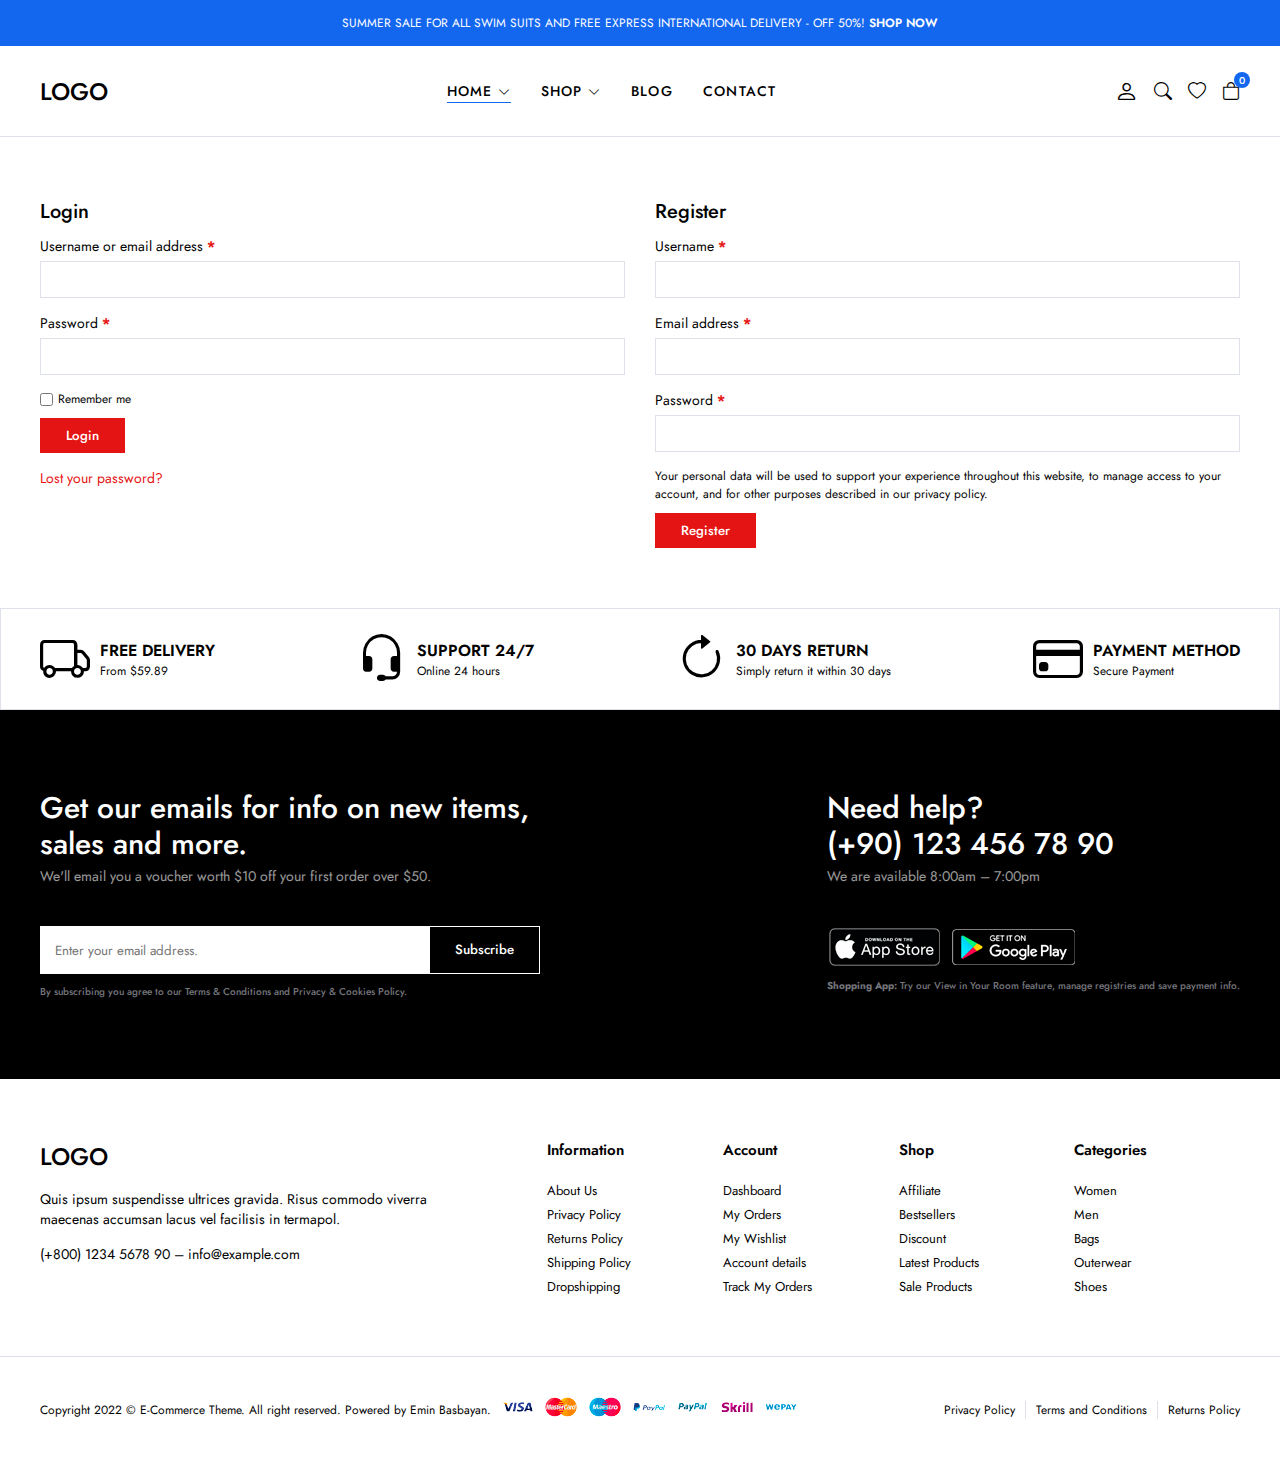
<file: account.html>
<!DOCTYPE html>
<html lang="en">

<head>
    <meta charset="UTF-8" />
    <meta http-equiv="X-UA-Compatible" content="IE=edge" />
    <meta name="viewport" content="width=device-width, initial-scale=1.0" />
    <title>Account</title>
    <!--! Boostrap Icons CDN  -->
    <link rel="stylesheet" href="https://cdn.jsdelivr.net/npm/bootstrap-icons@1.9.1/font/bootstrap-icons.css" />
    <link rel="stylesheet" href="css/main.css" />
</head>

<body>
    <!--! header start  -->
    <header>
        <div class="global-notification">
        <div class="container">
            <p>
            SUMMER SALE FOR ALL SWIM SUITS AND FREE EXPRESS INTERNATIONAL
            DELIVERY - OFF 50%!
            <a href="shop.html">SHOP NOW</a>
            </p>
        </div>
        </div>
        <div class="header-row">
        <div class="container">
            <div class="header-wrapper">
            <div class="header-mobile">
                <i class="bi bi-list" id="btn-menu"></i>
            </div>
            <div class="header-left">
                <a href="index.html" class="logo">LOGO</a>
            </div>
            <div class="header-center" id="sidebar">
                <nav class="navigation">
                <ul class="menu-list">
                    <li class="menu-list-item">
                    <a href="index.html" class="menu-link active">
                        Home
                        <i class="bi bi-chevron-down"></i>
                    </a>
                    <div class="menu-dropdown-wrapper">
                        <ul class="menu-dropdown-content">
                        <li>
                            <a href="#">Home Clean</a>
                        </li>
                        <li>
                            <a href="#">Home Collection</a>
                        </li>
                        <li>
                            <a href="#">Home Minimal</a>
                        </li>
                        <li>
                            <a href="#">Home Modern</a>
                        </li>
                        <li>
                            <a href="#">Home Parallax</a>
                        </li>
                        <li>
                            <a href="#">Home Strong</a>
                        </li>
                        <li>
                            <a href="#">Home Style</a>
                        </li>
                        <li>
                            <a href="#">Home Unique</a>
                        </li>
                        <li>
                            <a href="#">Home RTL</a>
                        </li>
                        </ul>
                    </div>
                    </li>
                    <li class="menu-list-item megamenu-wrapper">
                    <a href="shop.html" class="menu-link">
                        Shop
                        <i class="bi bi-chevron-down"></i>
                    </a>
                    <div class="menu-dropdown-wrapper">
                        <div class="menu-dropdown-megamenu">
                        <div class="megamenu-links">
                            <div class="megamenu-products">
                            <h3 class="megamenu-products-title">Shop Style</h3>
                            <ul class="megamenu-menu-list">
                                <li>
                                <a href="#">Shop Standard</a>
                                </li>
                                <li>
                                <a href="#">Shop Full</a>
                                </li>
                                <li>
                                <a href="#">Shop Only Categories</a>
                                </li>
                                <li>
                                <a href="#">Shop Image Categories</a>
                                </li>
                                <li>
                                <a href="#">Shop Sub Categories</a>
                                </li>
                                <li>
                                <a href="#">Shop List</a>
                                </li>
                                <li>
                                <a href="#">Hover Style 1</a>
                                </li>
                                <li>
                                <a href="#">Hover Style 2</a>
                                </li>
                                <li>
                                <a href="#">Hover Style 3</a>
                                </li>
                            </ul>
                            </div>
                            <div class="megamenu-products">
                            <h3 class="megamenu-products-title">
                                Filter Layout
                            </h3>
                            <ul class="megamenu-menu-list">
                                <li>
                                <a href="#">Sidebar</a>
                                </li>
                                <li>
                                <a href="#">Filter Side Out</a>
                                </li>
                                <li>
                                <a href="#">Filter Dropdown</a>
                                </li>
                                <li>
                                <a href="#">Filter Drawer</a>
                                </li>
                            </ul>
                            </div>
                            <div class="megamenu-products">
                            <h3 class="megamenu-products-title">Shop Loader</h3>
                            <ul class="megamenu-menu-list">
                                <li>
                                <a href="#">Shop Pagination</a>
                                </li>
                                <li>
                                <a href="#">Shop Infinity</a>
                                </li>
                                <li>
                                <a href="#">Shop Load More</a>
                                </li>
                                <li>
                                <a href="#">Cart Modal</a>
                                </li>
                                <li>
                                <a href="#">Cart Drawer</a>
                                </li>
                                <li>
                                <a href="#">Cart Page</a>
                                </li>
                            </ul>
                            </div>
                        </div>
                        <div class="megamenu-single">
                            <a href="#">
                            <img src="img/mega-menu.jpg" alt="" />
                            </a>
                            <h3 class="megamenu-single-title">
                            JOIN THE LAYERING GANG
                            </h3>
                            <h4 class="megamenu-single-subtitle">
                            Suspendisse faucibus nunc et pellentesque
                            </h4>
                            <a href="#" class="megamenu-single-button btn btn-sm"
                            >Shop Now</a
                            >
                        </div>
                        </div>
                    </div>
                    </li>
                    <li class="menu-list-item">
                    <a href="blog.html" class="menu-link"> Blog </a>
                    </li>
                    <li class="menu-list-item">
                    <a href="contact.html" class="menu-link"> Contact </a>
                    </li>
                </ul>
                </nav>
                <i class="bi-x-circle" id="close-sidebar"></i>
            </div>
            <div class="header-right">
                <div class="header-right-links">
                <a href="account.html" class="header-account">
                    <i class="bi bi-person"></i>
                </a>
                <button class="search-button">
                    <i class="bi bi-search"></i>
                </button>
                <a href="#">
                    <i class="bi bi-heart"></i>
                </a>
                <div class="header-cart">
                    <a href="cart.html" class="header-cart-link">
                    <i class="bi bi-bag"></i>
                    <span class="header-cart-count">0</span>
                    </a>
                </div>
                </div>
            </div>
            </div>
        </div>
        </div>
    </header>
    <!--! header end  -->

    <!--! modal search start  -->
    <div class="modal-search">
        <div class="modal-wrapper">
        <h3 class="modal-title">Search for products</h3>
        <p class="modal-text">
            Start typing to see products you are looking for.
        </p>
        <form class="search-form">
            <input type="text" placeholder="Search a product" />
            <button>
            <i class="bi bi-search"></i>
            </button>
        </form>
        <div class="search-results">
            <div class="search-heading">
            <h3>RESULTS FROM PRODUCT</h3>
            </div>
            <div class="results"> </div>
        </div>
        <i class="bi bi-x-circle" id="close-search"></i>
        </div>
    </div>
    <!--! modal search end  -->

    <!--! modal dialog start  -->
    <div class="modal-dialog">
        <div class="modal-content">
        <button class="modal-close">
            <i class="bi bi-x"></i>
        </button>
        <div class="modal-image">
            <img src="img/modal-dialog.jpg" alt="" />
        </div>
        <div class="popup-wrapper">
            <div class="popup-content">
            <div class="popup-title">
                <h3>NEWSLETTER</h3>
            </div>
            <p class="popup-text">
                Sign up to our newsletter and get exclusive deals you won find any
                where else straight to your inbox!
            </p>
            <form class="popup-form">
                <input type="text" placeholder="Enter Email Address Here" />
                <button class="btn btn-primary">SUBSCRIBE</button>
                <label>
                <input type="checkbox" />
                <span>Don't show this popup again</span>
                </label>
            </form>
            </div>
        </div>
        </div>
    </div>
    <!--! modal dialog end  -->

    <!--! account start  -->
    <section class="account-page">
        <div class="container">
            <div class="account-wrapper">
                <div class="account-column">
                    <h2>Login</h2>
                    <form>
                        <div>
                            <label>
                                <span>Username or email address <span class="required">*</span></span>
                                <input type="text">
                            </label>
                        </div>
                        <div>
                            <label>
                                <span>Password <span class="required">*</span></span>
                                <input type="password">
                            </label>
                        </div>
                        <p class="remember">
                            <label>
                                <input type="checkbox">
                                <span>Remember me</span>
                            </label>
                            <button class="btn btn-sm">Login</button>
                        </p>
                        <a href="#" class="form-link">Lost your password?</a>
                    </form>
                </div>
                <div class="account-column">
                    <h2>Register</h2>
                    <form>
                        <div>
                            <label>
                                <span>Username <span class="required">*</span></span>
                                <input type="text">
                            </label>
                        </div>
                        <div>
                            <label>
                                <span>Email address <span class="required">*</span></span>
                                <input type="email">
                            </label>
                        </div>
                        <div>
                            <label>
                                <span>Password <span class="required">*</span></span>
                                <input type="password">
                            </label>
                        </div>
                        <div class="privacy-policy-text remember">
                            <p>
                                Your personal data will be used to support your experience throughout this website, to
                                manage access to your account, and for other purposes described in our <a
                                    href="#">privacy policy.</a>
                            </p>
                            <button class="btn btn-sm">Register</button>
                        </div>

                    </form>
                </div>
            </div>
        </div>
    </section>
    <!--! account end  -->


    <!--! policy start  -->
    <section class="policy">
        <div class="container">
            <ul class="policy-list">
                <li class="policy-item">
                    <i class="bi bi-truck"></i>
                    <div class="policy-texts">
                        <strong>FREE DELIVERY</strong>
                        <span>From $59.89</span>
                    </div>
                </li>
                <li class="policy-item">
                    <i class="bi bi-headset"></i>
                    <div class="policy-texts">
                        <strong>SUPPORT 24/7</strong>
                        <span>Online 24 hours</span>
                    </div>
                </li>
                <li class="policy-item">
                    <i class="bi bi-arrow-clockwise"></i>
                    <div class="policy-texts">
                        <strong> 30 DAYS RETURN</strong>
                        <span>Simply return it within 30 days</span>
                    </div>
                </li>
                <li class="policy-item">
                    <i class="bi bi-credit-card"></i>
                    <div class="policy-texts">
                        <strong> PAYMENT METHOD</strong>
                        <span>Secure Payment</span>
                    </div>
                </li>
            </ul>
        </div>
    </section>
    <!--! policy end  -->

    <!--! footer start  -->
    <footer class="footer">
        <div class="subscribe-row">
            <div class="container">
                <div class="footer-row-wrapper">
                    <div class="footer-subscribe-wrapper">
                        <div class="footer-subscribe">
                            <div class="footer-subscribe-top">
                                <h3 class="subscribe-title">Get our emails for info on new items, sales and more.</h3>
                                <p class="subscribe-desc">We'll email you a voucher worth $10 off your first order over
                                    $50.</p>
                            </div>
                            <div class="footer-subscribe-bottom">
                                <form>
                                    <input type="text" placeholder="Enter your email address.">
                                    <button class="btn">Subscribe</button>
                                </form>
                                <p class="privacy-text">
                                    By subscribing you agree to our <a href="#">Terms & Conditions and Privacy & Cookies
                                        Policy.</a>
                                </p>
                            </div>
                        </div>
                    </div>
                    <div class="footer-contact-wrapper">
                        <div class="footer-contact-top">
                            <h3 class="contact-title">
                                Need help? <br>
                                (+90) 123 456 78 90
                            </h3>
                            <p class="contact-desc">We are available 8:00am – 7:00pm</p>
                        </div>
                        <div class="footer-contact-bottom">
                            <div class="download-app">
                                <a href="#">
                                    <img src="img/footer/app-store.png" alt="">
                                </a>
                                <a href="#">
                                    <img src="img/footer/google-play.png" alt="">
                                </a>
                            </div>
                            <p class="privacy-text">
                                <strong>Shopping App:</strong> Try our View in Your Room feature, manage registries and
                                save payment
                                info.
                            </p>
                        </div>
                    </div>
                </div>
            </div>
        </div>
        <div class="widgets-row">
            <div class="container">
                <div class="footer-widgets">
                    <div class="brand-info">
                        <div class="footer-logo">
                            <a href="index.html" class="logo">LOGO</a>
                        </div>
                        <div class="footer-desc">
                            <p> Quis ipsum suspendisse ultrices gravida. Risus commodo viverra maecenas accumsan lacus
                                vel facilisis
                                in
                                termapol.</p>
                        </div>
                        <div class="footer-contact">
                            <p>
                                <a href="tel:555 555 55 55">(+800) 1234 5678 90</a> – <a
                                    href="mailto:info@example.com">info@example.com</a>
                            </p>
                        </div>
                    </div>
                    <div class="widget-nav-menu">
                        <h4>Information</h4>
                        <ul class="menu-list">
                            <li>
                                <a href="#">About Us</a>
                            </li>
                            <li>
                                <a href="#">Privacy Policy</a>
                            </li>
                            <li>
                                <a href="#">Returns Policy</a>
                            </li>
                            <li>
                                <a href="#">Shipping Policy</a>
                            </li>
                            <li>
                                <a href="#">Dropshipping</a>
                            </li>
                        </ul>
                    </div>
                    <div class="widget-nav-menu">
                        <h4>Account</h4>
                        <ul class="menu-list">
                            <li>
                                <a href="#">Dashboard</a>
                            </li>
                            <li>
                                <a href="#">My Orders</a>
                            </li>
                            <li>
                                <a href="#">My Wishlist</a>
                            </li>
                            <li>
                                <a href="#">Account details</a>
                            </li>
                            <li>
                                <a href="#">Track My Orders</a>
                            </li>
                        </ul>
                    </div>
                    <div class="widget-nav-menu">
                        <h4>Shop</h4>
                        <ul class="menu-list">
                            <li>
                                <a href="#">Affiliate</a>
                            </li>
                            <li>
                                <a href="#">Bestsellers</a>
                            </li>
                            <li>
                                <a href="#">Discount</a>
                            </li>
                            <li>
                                <a href="#">Latest Products</a>
                            </li>
                            <li>
                                <a href="#">Sale Products</a>
                            </li>
                        </ul>
                    </div>
                    <div class="widget-nav-menu">
                        <h4>Categories</h4>
                        <ul class="menu-list">
                            <li>
                                <a href="#">Women</a>
                            </li>
                            <li>
                                <a href="#">Men</a>
                            </li>
                            <li>
                                <a href="#">Bags</a>
                            </li>
                            <li>
                                <a href="#">Outerwear</a>
                            </li>
                            <li>
                                <a href="#">Shoes</a>
                            </li>
                        </ul>
                    </div>
                </div>
            </div>
        </div>
        <div class="copyright-row">
            <div class="container">
                <div class="footer-copyright">
                    <div class="site-copyright">
                        <p>
                            Copyright 2022 © E-Commerce Theme. All right reserved. Powered by Emin Basbayan.
                        </p>
                    </div>
                    <a href="#">
                        <img src="img/footer/cards.png" alt="">
                    </a>
                    <div class="footer-menu">
                        <ul class="footer-menu-list">
                            <li class="list-item">
                                <a href="#">Privacy Policy</a>
                            </li>
                            <li class="list-item">
                                <a href="#">Terms and Conditions</a>
                            </li>
                            <li class="list-item">
                                <a href="#">Returns Policy</a>
                            </li>
                        </ul>
                    </div>
                </div>
            </div>
        </div>
    </footer>
    <!--! footer end  -->
    
    <!-- javascript  -->
    <script src="js/main.js" type="module"></script>
</body>

</html>
</file>
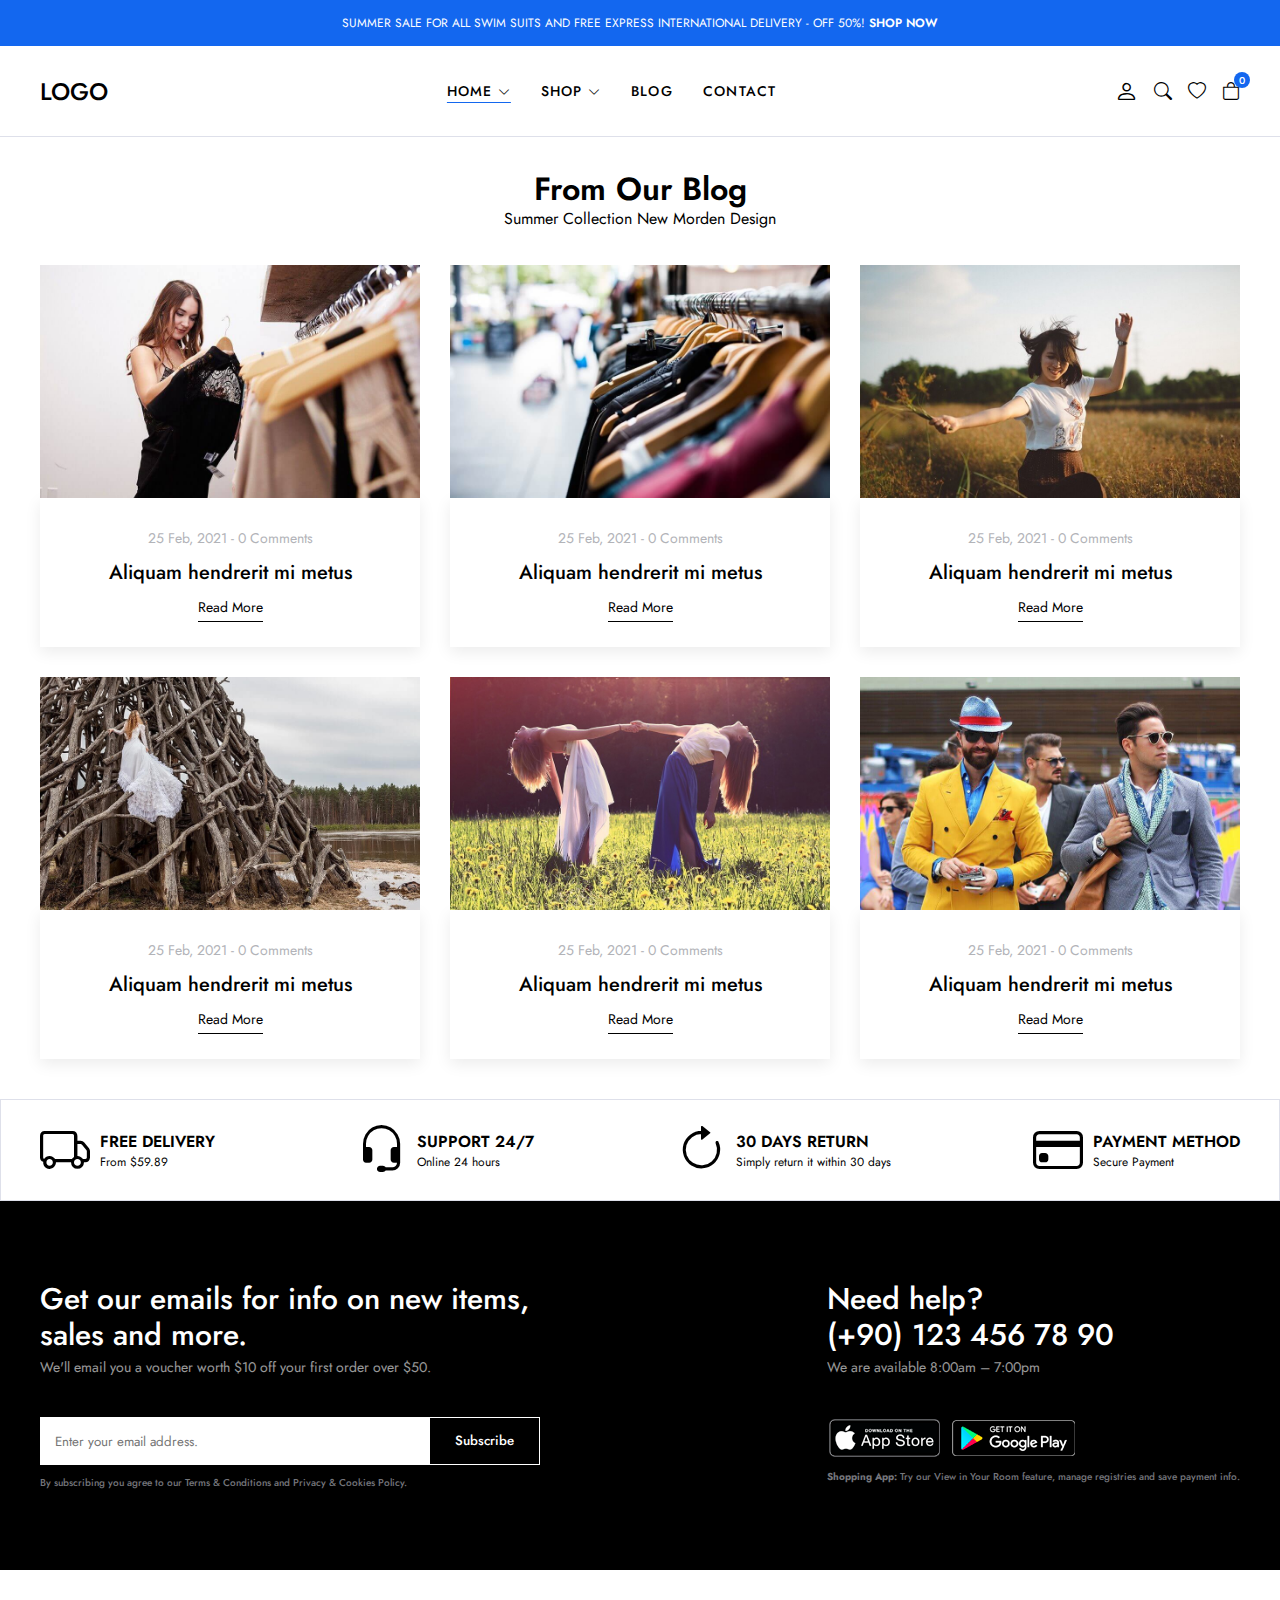
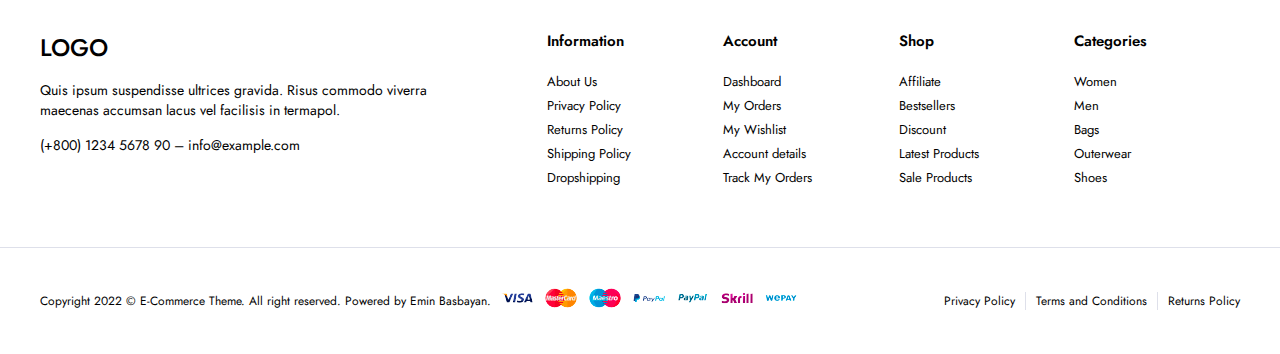
<file: blog.html>
<!DOCTYPE html>
<html lang="en">
  <head>
    <meta charset="UTF-8" />
    <meta http-equiv="X-UA-Compatible" content="IE=edge" />
    <meta name="viewport" content="width=device-width, initial-scale=1.0" />
    <title>Blog</title>
    <!--! Boostrap Icons CDN  -->
    <link
      rel="stylesheet"
      href="https://cdn.jsdelivr.net/npm/bootstrap-icons@1.9.1/font/bootstrap-icons.css"
    />
    <link rel="stylesheet" href="css/main.css" />
  </head>

  <body>
    <!--! header start  -->
    <header>
      <div class="global-notification">
        <div class="container">
          <p>
            SUMMER SALE FOR ALL SWIM SUITS AND FREE EXPRESS INTERNATIONAL
            DELIVERY - OFF 50%!
            <a href="shop.html">SHOP NOW</a>
          </p>
        </div>
      </div>
      <div class="header-row">
        <div class="container">
          <div class="header-wrapper">
            <div class="header-mobile">
              <i class="bi bi-list" id="btn-menu"></i>
            </div>
            <div class="header-left">
              <a href="index.html" class="logo">LOGO</a>
            </div>
            <div class="header-center" id="sidebar">
              <nav class="navigation">
                <ul class="menu-list">
                  <li class="menu-list-item">
                    <a href="index.html" class="menu-link active">
                      Home
                      <i class="bi bi-chevron-down"></i>
                    </a>
                    <div class="menu-dropdown-wrapper">
                      <ul class="menu-dropdown-content">
                        <li>
                          <a href="#">Home Clean</a>
                        </li>
                        <li>
                          <a href="#">Home Collection</a>
                        </li>
                        <li>
                          <a href="#">Home Minimal</a>
                        </li>
                        <li>
                          <a href="#">Home Modern</a>
                        </li>
                        <li>
                          <a href="#">Home Parallax</a>
                        </li>
                        <li>
                          <a href="#">Home Strong</a>
                        </li>
                        <li>
                          <a href="#">Home Style</a>
                        </li>
                        <li>
                          <a href="#">Home Unique</a>
                        </li>
                        <li>
                          <a href="#">Home RTL</a>
                        </li>
                      </ul>
                    </div>
                  </li>
                  <li class="menu-list-item megamenu-wrapper">
                    <a href="shop.html" class="menu-link">
                      Shop
                      <i class="bi bi-chevron-down"></i>
                    </a>
                    <div class="menu-dropdown-wrapper">
                      <div class="menu-dropdown-megamenu">
                        <div class="megamenu-links">
                          <div class="megamenu-products">
                            <h3 class="megamenu-products-title">Shop Style</h3>
                            <ul class="megamenu-menu-list">
                              <li>
                                <a href="#">Shop Standard</a>
                              </li>
                              <li>
                                <a href="#">Shop Full</a>
                              </li>
                              <li>
                                <a href="#">Shop Only Categories</a>
                              </li>
                              <li>
                                <a href="#">Shop Image Categories</a>
                              </li>
                              <li>
                                <a href="#">Shop Sub Categories</a>
                              </li>
                              <li>
                                <a href="#">Shop List</a>
                              </li>
                              <li>
                                <a href="#">Hover Style 1</a>
                              </li>
                              <li>
                                <a href="#">Hover Style 2</a>
                              </li>
                              <li>
                                <a href="#">Hover Style 3</a>
                              </li>
                            </ul>
                          </div>
                          <div class="megamenu-products">
                            <h3 class="megamenu-products-title">
                              Filter Layout
                            </h3>
                            <ul class="megamenu-menu-list">
                              <li>
                                <a href="#">Sidebar</a>
                              </li>
                              <li>
                                <a href="#">Filter Side Out</a>
                              </li>
                              <li>
                                <a href="#">Filter Dropdown</a>
                              </li>
                              <li>
                                <a href="#">Filter Drawer</a>
                              </li>
                            </ul>
                          </div>
                          <div class="megamenu-products">
                            <h3 class="megamenu-products-title">Shop Loader</h3>
                            <ul class="megamenu-menu-list">
                              <li>
                                <a href="#">Shop Pagination</a>
                              </li>
                              <li>
                                <a href="#">Shop Infinity</a>
                              </li>
                              <li>
                                <a href="#">Shop Load More</a>
                              </li>
                              <li>
                                <a href="#">Cart Modal</a>
                              </li>
                              <li>
                                <a href="#">Cart Drawer</a>
                              </li>
                              <li>
                                <a href="#">Cart Page</a>
                              </li>
                            </ul>
                          </div>
                        </div>
                        <div class="megamenu-single">
                          <a href="#">
                            <img src="img/mega-menu.jpg" alt="" />
                          </a>
                          <h3 class="megamenu-single-title">
                            JOIN THE LAYERING GANG
                          </h3>
                          <h4 class="megamenu-single-subtitle">
                            Suspendisse faucibus nunc et pellentesque
                          </h4>
                          <a href="#" class="megamenu-single-button btn btn-sm"
                            >Shop Now</a
                          >
                        </div>
                      </div>
                    </div>
                  </li>
                  <li class="menu-list-item">
                    <a href="blog.html" class="menu-link"> Blog </a>
                  </li>
                  <li class="menu-list-item">
                    <a href="contact.html" class="menu-link"> Contact </a>
                  </li>
                </ul>
              </nav>
              <i class="bi-x-circle" id="close-sidebar"></i>
            </div>
            <div class="header-right">
              <div class="header-right-links">
                <a href="account.html " class="header-account">
                  <i class="bi bi-person"></i>
                </a>
                <button class="search-button">
                  <i class="bi bi-search"></i>
                </button>
                <a href="#">
                  <i class="bi bi-heart"></i>
                </a>
                <div class="header-cart">
                  <a href="cart.html" class="header-cart-link">
                    <i class="bi bi-bag"></i>
                    <span class="header-cart-count">0</span>
                  </a>
                </div>
              </div>
            </div>
          </div>
        </div>
      </div>
    </header>
    <!--! header end  -->

    <!--! modal search start  -->
    <div class="modal-search">
      <div class="modal-wrapper">
        <h3 class="modal-title">Search for products</h3>
        <p class="modal-text">
          Start typing to see products you are looking for.
        </p>
        <form class="search-form">
          <input type="text" placeholder="Search a product" />
          <button>
            <i class="bi bi-search"></i>
          </button>
        </form>
        <div class="search-results">
          <div class="search-heading">
            <h3>RESULTS FROM PRODUCT</h3>
          </div>
          <div class="results"></div>
        </div>
        <i class="bi bi-x-circle" id="close-search"></i>
      </div>
    </div>
    <!--! modal search end  -->

    <!--! modal dialog start  -->
    <div class="modal-dialog">
      <div class="modal-content">
        <button class="modal-close">
          <i class="bi bi-x"></i>
        </button>
        <div class="modal-image">
          <img src="img/modal-dialog.jpg" alt="" />
        </div>
        <div class="popup-wrapper">
          <div class="popup-content">
            <div class="popup-title">
              <h3>NEWSLETTER</h3>
            </div>
            <p class="popup-text">
              Sign up to our newsletter and get exclusive deals you won find any
              where else straight to your inbox!
            </p>
            <form class="popup-form">
              <input type="text" placeholder="Enter Email Address Here" />
              <button class="btn btn-primary">SUBSCRIBE</button>
              <label>
                <input type="checkbox" />
                <span>Don't show this popup again</span>
              </label>
            </form>
          </div>
        </div>
      </div>
    </div>
    <!--! modal dialog end  -->

    <!--! blogs start  -->
    <section class="blogs blog-page">
      <div class="container">
        <div class="section-title">
          <h2>From Our Blog</h2>
          <p>Summer Collection New Morden Design</p>
        </div>
        <ul class="blog-list">
          <li class="blog-item">
            <a href="#" class="blog-image">
              <img src="img/blogs/blog1.jpg" alt="" />
            </a>
            <div class="blog-info">
              <div class="blog-info-top">
                <span>25 Feb, 2021 </span>
                -
                <span>0 Comments</span>
              </div>
              <div class="blog-info-center">
                <a href="#">Aliquam hendrerit mi metus</a>
              </div>
              <div class="blog-info-bottom">
                <a href="#">Read More</a>
              </div>
            </div>
          </li>
          <li class="blog-item">
            <a href="#" class="blog-image">
              <img src="img/blogs/blog2.jpg" alt="" />
            </a>
            <div class="blog-info">
              <div class="blog-info-top">
                <span>25 Feb, 2021 </span>
                -
                <span>0 Comments</span>
              </div>
              <div class="blog-info-center">
                <a href="#">Aliquam hendrerit mi metus</a>
              </div>
              <div class="blog-info-bottom">
                <a href="#">Read More</a>
              </div>
            </div>
          </li>
          <li class="blog-item">
            <a href="#" class="blog-image">
              <img src="img/blogs/blog3.jpg" alt="" />
            </a>
            <div class="blog-info">
              <div class="blog-info-top">
                <span>25 Feb, 2021 </span>
                -
                <span>0 Comments</span>
              </div>
              <div class="blog-info-center">
                <a href="#">Aliquam hendrerit mi metus</a>
              </div>
              <div class="blog-info-bottom">
                <a href="#">Read More</a>
              </div>
            </div>
          </li>
          <li class="blog-item">
            <a href="#" class="blog-image">
              <img src="img/blogs/blog4.jpg" alt="" />
            </a>
            <div class="blog-info">
              <div class="blog-info-top">
                <span>25 Feb, 2021 </span>
                -
                <span>0 Comments</span>
              </div>
              <div class="blog-info-center">
                <a href="#">Aliquam hendrerit mi metus</a>
              </div>
              <div class="blog-info-bottom">
                <a href="#">Read More</a>
              </div>
            </div>
          </li>
          <li class="blog-item">
            <a href="#" class="blog-image">
              <img src="img/blogs/blog5.jpg" alt="" />
            </a>
            <div class="blog-info">
              <div class="blog-info-top">
                <span>25 Feb, 2021 </span>
                -
                <span>0 Comments</span>
              </div>
              <div class="blog-info-center">
                <a href="#">Aliquam hendrerit mi metus</a>
              </div>
              <div class="blog-info-bottom">
                <a href="#">Read More</a>
              </div>
            </div>
          </li>
          <li class="blog-item">
            <a href="#" class="blog-image">
              <img src="img/blogs/blog6.jpg" alt="" />
            </a>
            <div class="blog-info">
              <div class="blog-info-top">
                <span>25 Feb, 2021 </span>
                -
                <span>0 Comments</span>
              </div>
              <div class="blog-info-center">
                <a href="#">Aliquam hendrerit mi metus</a>
              </div>
              <div class="blog-info-bottom">
                <a href="#">Read More</a>
              </div>
            </div>
          </li>
        </ul>
      </div>
    </section>
    <!--! blogs end  -->

    <!--! policy start  -->
    <section class="policy">
      <div class="container">
        <ul class="policy-list">
          <li class="policy-item">
            <i class="bi bi-truck"></i>
            <div class="policy-texts">
              <strong>FREE DELIVERY</strong>
              <span>From $59.89</span>
            </div>
          </li>
          <li class="policy-item">
            <i class="bi bi-headset"></i>
            <div class="policy-texts">
              <strong>SUPPORT 24/7</strong>
              <span>Online 24 hours</span>
            </div>
          </li>
          <li class="policy-item">
            <i class="bi bi-arrow-clockwise"></i>
            <div class="policy-texts">
              <strong> 30 DAYS RETURN</strong>
              <span>Simply return it within 30 days</span>
            </div>
          </li>
          <li class="policy-item">
            <i class="bi bi-credit-card"></i>
            <div class="policy-texts">
              <strong> PAYMENT METHOD</strong>
              <span>Secure Payment</span>
            </div>
          </li>
        </ul>
      </div>
    </section>
    <!--! policy end  -->

    <!--! footer start  -->
    <footer class="footer">
      <div class="subscribe-row">
        <div class="container">
          <div class="footer-row-wrapper">
            <div class="footer-subscribe-wrapper">
              <div class="footer-subscribe">
                <div class="footer-subscribe-top">
                  <h3 class="subscribe-title">
                    Get our emails for info on new items, sales and more.
                  </h3>
                  <p class="subscribe-desc">
                    We'll email you a voucher worth $10 off your first order
                    over $50.
                  </p>
                </div>
                <div class="footer-subscribe-bottom">
                  <form>
                    <input
                      type="text"
                      placeholder="Enter your email address."
                    />
                    <button class="btn">Subscribe</button>
                  </form>
                  <p class="privacy-text">
                    By subscribing you agree to our
                    <a href="#"
                      >Terms & Conditions and Privacy & Cookies Policy.</a
                    >
                  </p>
                </div>
              </div>
            </div>
            <div class="footer-contact-wrapper">
              <div class="footer-contact-top">
                <h3 class="contact-title">
                  Need help? <br />
                  (+90) 123 456 78 90
                </h3>
                <p class="contact-desc">We are available 8:00am – 7:00pm</p>
              </div>
              <div class="footer-contact-bottom">
                <div class="download-app">
                  <a href="#">
                    <img src="img/footer/app-store.png" alt="" />
                  </a>
                  <a href="#">
                    <img src="img/footer/google-play.png" alt="" />
                  </a>
                </div>
                <p class="privacy-text">
                  <strong>Shopping App:</strong> Try our View in Your Room
                  feature, manage registries and save payment info.
                </p>
              </div>
            </div>
          </div>
        </div>
      </div>
      <div class="widgets-row">
        <div class="container">
          <div class="footer-widgets">
            <div class="brand-info">
              <div class="footer-logo">
                <a href="index.html" class="logo">LOGO</a>
              </div>
              <div class="footer-desc">
                <p>
                  Quis ipsum suspendisse ultrices gravida. Risus commodo viverra
                  maecenas accumsan lacus vel facilisis in termapol.
                </p>
              </div>
              <div class="footer-contact">
                <p>
                  <a href="tel:555 555 55 55">(+800) 1234 5678 90</a> –
                  <a href="mailto:info@example.com">info@example.com</a>
                </p>
              </div>
            </div>
            <div class="widget-nav-menu">
              <h4>Information</h4>
              <ul class="menu-list">
                <li>
                  <a href="#">About Us</a>
                </li>
                <li>
                  <a href="#">Privacy Policy</a>
                </li>
                <li>
                  <a href="#">Returns Policy</a>
                </li>
                <li>
                  <a href="#">Shipping Policy</a>
                </li>
                <li>
                  <a href="#">Dropshipping</a>
                </li>
              </ul>
            </div>
            <div class="widget-nav-menu">
              <h4>Account</h4>
              <ul class="menu-list">
                <li>
                  <a href="#">Dashboard</a>
                </li>
                <li>
                  <a href="#">My Orders</a>
                </li>
                <li>
                  <a href="#">My Wishlist</a>
                </li>
                <li>
                  <a href="#">Account details</a>
                </li>
                <li>
                  <a href="#">Track My Orders</a>
                </li>
              </ul>
            </div>
            <div class="widget-nav-menu">
              <h4>Shop</h4>
              <ul class="menu-list">
                <li>
                  <a href="#">Affiliate</a>
                </li>
                <li>
                  <a href="#">Bestsellers</a>
                </li>
                <li>
                  <a href="#">Discount</a>
                </li>
                <li>
                  <a href="#">Latest Products</a>
                </li>
                <li>
                  <a href="#">Sale Products</a>
                </li>
              </ul>
            </div>
            <div class="widget-nav-menu">
              <h4>Categories</h4>
              <ul class="menu-list">
                <li>
                  <a href="#">Women</a>
                </li>
                <li>
                  <a href="#">Men</a>
                </li>
                <li>
                  <a href="#">Bags</a>
                </li>
                <li>
                  <a href="#">Outerwear</a>
                </li>
                <li>
                  <a href="#">Shoes</a>
                </li>
              </ul>
            </div>
          </div>
        </div>
      </div>
      <div class="copyright-row">
        <div class="container">
          <div class="footer-copyright">
            <div class="site-copyright">
              <p>
                Copyright 2022 © E-Commerce Theme. All right reserved. Powered
                by Emin Basbayan.
              </p>
            </div>
            <a href="#">
              <img src="img/footer/cards.png" alt="" />
            </a>
            <div class="footer-menu">
              <ul class="footer-menu-list">
                <li class="list-item">
                  <a href="#">Privacy Policy</a>
                </li>
                <li class="list-item">
                  <a href="#">Terms and Conditions</a>
                </li>
                <li class="list-item">
                  <a href="#">Returns Policy</a>
                </li>
              </ul>
            </div>
          </div>
        </div>
      </div>
    </footer>
    <!--! footer end  -->

    <!-- javascript  -->
    <script src="js/main.js" type="module"></script>
  </body>
</html>
</file>
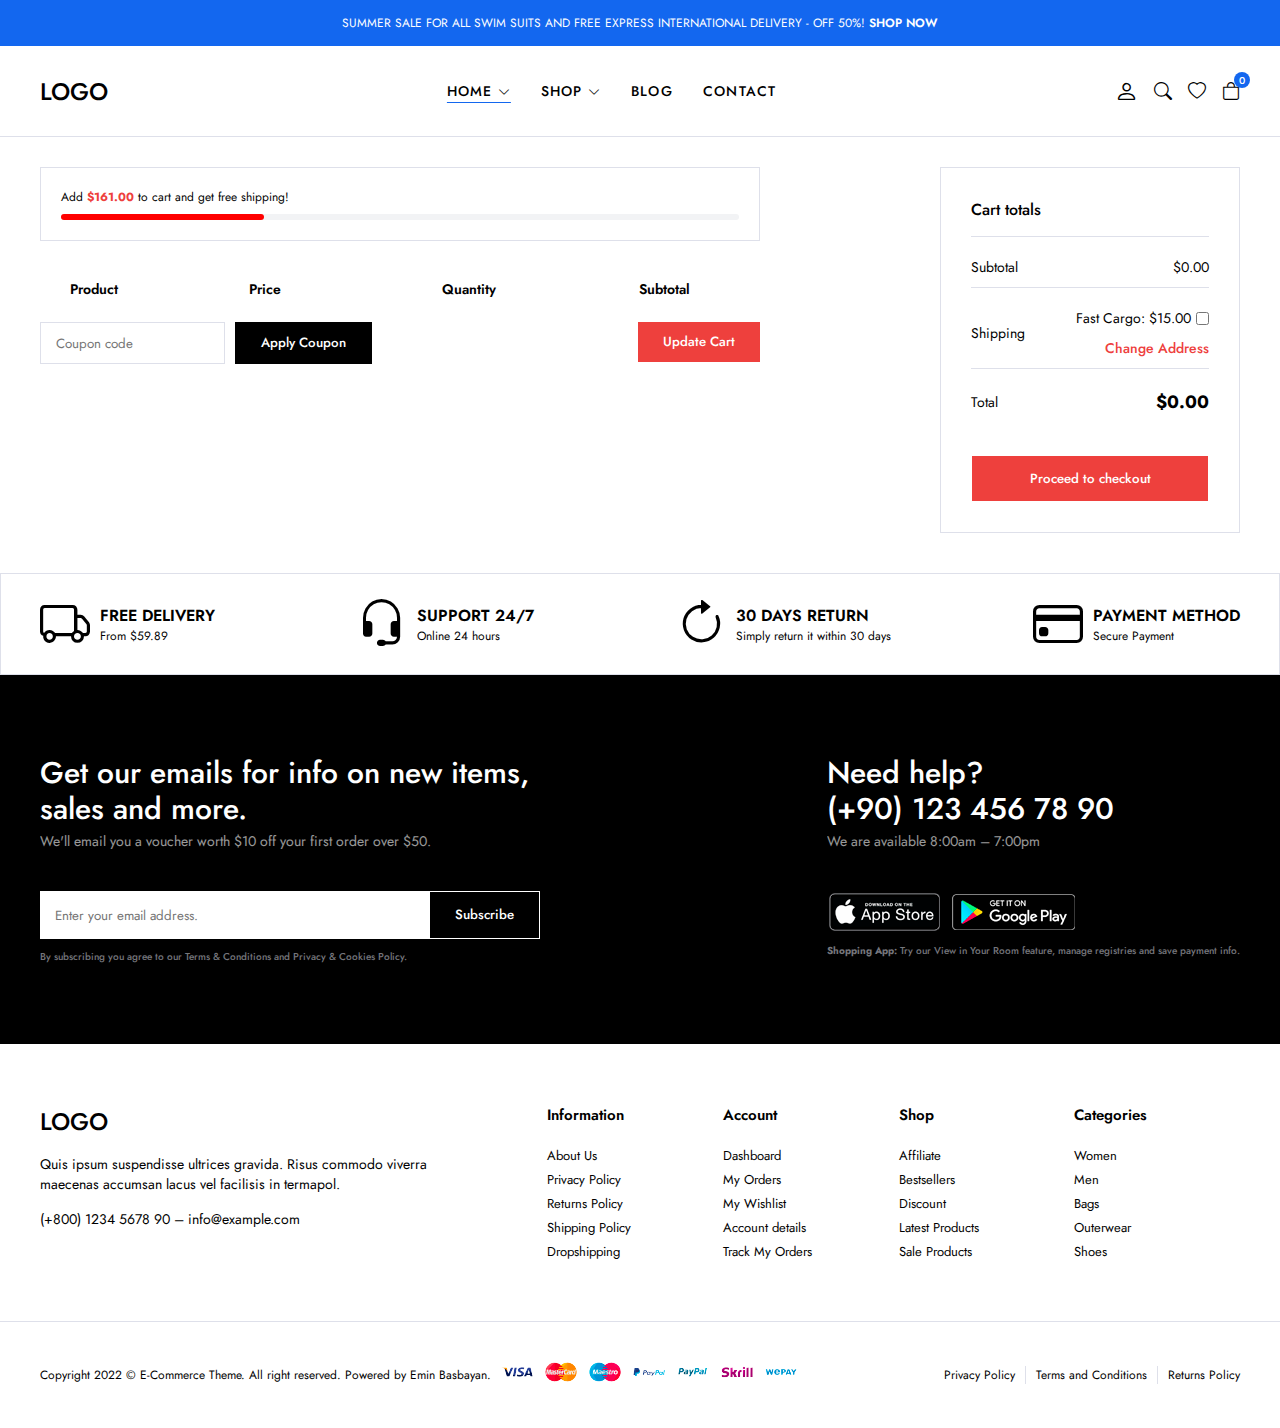
<file: cart.html>
<!DOCTYPE html>
<html lang="en">

<head>
    <meta charset="UTF-8" />
    <meta http-equiv="X-UA-Compatible" content="IE=edge" />
    <meta name="viewport" content="width=device-width, initial-scale=1.0" />
    <title>Cart</title>
    <!--! Boostrap Icons CDN  -->
    <link rel="stylesheet" href="https://cdn.jsdelivr.net/npm/bootstrap-icons@1.9.1/font/bootstrap-icons.css" />
    <link rel="stylesheet" href="css/main.css" />
</head>

<body>
    <!--! header start  -->
    <header>
      <div class="global-notification">
        <div class="container">
          <p>
            SUMMER SALE FOR ALL SWIM SUITS AND FREE EXPRESS INTERNATIONAL
            DELIVERY - OFF 50%!
            <a href="shop.html">SHOP NOW</a>
          </p>
        </div>
      </div>
      <div class="header-row">
        <div class="container">
          <div class="header-wrapper">
            <div class="header-mobile">
              <i class="bi bi-list" id="btn-menu"></i>
            </div>
            <div class="header-left">
              <a href="index.html" class="logo">LOGO</a>
            </div>
            <div class="header-center" id="sidebar">
              <nav class="navigation">
                <ul class="menu-list">
                  <li class="menu-list-item">
                    <a href="index.html" class="menu-link active">
                      Home
                      <i class="bi bi-chevron-down"></i>
                    </a>
                    <div class="menu-dropdown-wrapper">
                      <ul class="menu-dropdown-content">
                        <li>
                          <a href="#">Home Clean</a>
                        </li>
                        <li>
                          <a href="#">Home Collection</a>
                        </li>
                        <li>
                          <a href="#">Home Minimal</a>
                        </li>
                        <li>
                          <a href="#">Home Modern</a>
                        </li>
                        <li>
                          <a href="#">Home Parallax</a>
                        </li>
                        <li>
                          <a href="#">Home Strong</a>
                        </li>
                        <li>
                          <a href="#">Home Style</a>
                        </li>
                        <li>
                          <a href="#">Home Unique</a>
                        </li>
                        <li>
                          <a href="#">Home RTL</a>
                        </li>
                      </ul>
                    </div>
                  </li>
                  <li class="menu-list-item megamenu-wrapper">
                    <a href="shop.html" class="menu-link">
                      Shop
                      <i class="bi bi-chevron-down"></i>
                    </a>
                    <div class="menu-dropdown-wrapper">
                      <div class="menu-dropdown-megamenu">
                        <div class="megamenu-links">
                          <div class="megamenu-products">
                            <h3 class="megamenu-products-title">Shop Style</h3>
                            <ul class="megamenu-menu-list">
                              <li>
                                <a href="#">Shop Standard</a>
                              </li>
                              <li>
                                <a href="#">Shop Full</a>
                              </li>
                              <li>
                                <a href="#">Shop Only Categories</a>
                              </li>
                              <li>
                                <a href="#">Shop Image Categories</a>
                              </li>
                              <li>
                                <a href="#">Shop Sub Categories</a>
                              </li>
                              <li>
                                <a href="#">Shop List</a>
                              </li>
                              <li>
                                <a href="#">Hover Style 1</a>
                              </li>
                              <li>
                                <a href="#">Hover Style 2</a>
                              </li>
                              <li>
                                <a href="#">Hover Style 3</a>
                              </li>
                            </ul>
                          </div>
                          <div class="megamenu-products">
                            <h3 class="megamenu-products-title">
                              Filter Layout
                            </h3>
                            <ul class="megamenu-menu-list">
                              <li>
                                <a href="#">Sidebar</a>
                              </li>
                              <li>
                                <a href="#">Filter Side Out</a>
                              </li>
                              <li>
                                <a href="#">Filter Dropdown</a>
                              </li>
                              <li>
                                <a href="#">Filter Drawer</a>
                              </li>
                            </ul>
                          </div>
                          <div class="megamenu-products">
                            <h3 class="megamenu-products-title">Shop Loader</h3>
                            <ul class="megamenu-menu-list">
                              <li>
                                <a href="#">Shop Pagination</a>
                              </li>
                              <li>
                                <a href="#">Shop Infinity</a>
                              </li>
                              <li>
                                <a href="#">Shop Load More</a>
                              </li>
                              <li>
                                <a href="#">Cart Modal</a>
                              </li>
                              <li>
                                <a href="#">Cart Drawer</a>
                              </li>
                              <li>
                                <a href="#">Cart Page</a>
                              </li>
                            </ul>
                          </div>
                        </div>
                        <div class="megamenu-single">
                          <a href="#">
                            <img src="img/mega-menu.jpg" alt="" />
                          </a>
                          <h3 class="megamenu-single-title">
                            JOIN THE LAYERING GANG
                          </h3>
                          <h4 class="megamenu-single-subtitle">
                            Suspendisse faucibus nunc et pellentesque
                          </h4>
                          <a href="#" class="megamenu-single-button btn btn-sm"
                            >Shop Now</a
                          >
                        </div>
                      </div>
                    </div>
                  </li>
                  <li class="menu-list-item">
                    <a href="blog.html" class="menu-link"> Blog </a>
                  </li>
                  <li class="menu-list-item">
                    <a href="contact.html" class="menu-link"> Contact </a>
                  </li>
                </ul>
              </nav>
              <i class="bi-x-circle" id="close-sidebar"></i>
            </div>
            <div class="header-right">
              <div class="header-right-links">
                <a href="account.html" class="header-account">
                  <i class="bi bi-person"></i>
                </a>
                <button class="search-button">
                  <i class="bi bi-search"></i>
                </button>
                <a href="#">
                  <i class="bi bi-heart"></i>
                </a>
                <div class="header-cart">
                  <a href="cart.html" class="header-cart-link">
                    <i class="bi bi-bag"></i>
                    <span class="header-cart-count">0</span>
                  </a>
                </div>
              </div>
            </div>
          </div>
        </div>
      </div>
    </header>
    <!--! header end  -->

    <!--! modal search start  -->
    <div class="modal-search">
      <div class="modal-wrapper">
        <h3 class="modal-title">Search for products</h3>
        <p class="modal-text">
          Start typing to see products you are looking for.
        </p>
        <form class="search-form">
          <input type="text" placeholder="Search a product" />
          <button>
            <i class="bi bi-search"></i>
          </button>
        </form>
        <div class="search-results">
          <div class="search-heading">
            <h3>RESULTS FROM PRODUCT</h3>
          </div>
          <div class="results"> </div>
        </div>
        <i class="bi bi-x-circle" id="close-search"></i>
      </div>
    </div>
    <!--! modal search end  -->

    <!--! modal dialog start  -->
    <div class="modal-dialog">
      <div class="modal-content">
        <button class="modal-close">
          <i class="bi bi-x"></i>
        </button>
        <div class="modal-image">
          <img src="img/modal-dialog.jpg" alt="" />
        </div>
        <div class="popup-wrapper">
          <div class="popup-content">
            <div class="popup-title">
              <h3>NEWSLETTER</h3>
            </div>
            <p class="popup-text">
              Sign up to our newsletter and get exclusive deals you won find any
              where else straight to your inbox!
            </p>
            <form class="popup-form">
              <input type="text" placeholder="Enter Email Address Here" />
              <button class="btn btn-primary">SUBSCRIBE</button>
              <label>
                <input type="checkbox" />
                <span>Don't show this popup again</span>
              </label>
            </form>
          </div>
        </div>
      </div>
    </div>
    <!--! modal dialog end  -->

    <!--! cart start  -->
    <section class="cart-page">
        <div class="container">
            <div class="cart-page-wrapper">
                <form class="cart-form">
                    <div class="free-progress-bar">
                        <p class="progress-bar-title">
                            Add <strong>$161.00</strong> to cart and get free shipping!
                        </p>
                        <div class="progress-bar">
                            <span class="progress"></span>
                        </div>
                    </div>
                    <div class="shop-table-wrapper">
                        <table class="shop-table">
                            <thead>
                                <th class="product-thumbnail">&nbsp;</th>
                                <th class="product-thumbnail">&nbsp;</th>
                                <th class="product-name">Product</th>
                                <th class="product-price">Price</th>
                                <th class="product-quantity">Quantity</th>
                                <th class="product-subtotal">Subtotal</th>
                            </thead>
                            <tbody class="cart-wrapper"> </tbody>
                        </table>
                        <div class="actions-wrapper">
                            <div class="coupon">
                                <input type="text" class="input-text" placeholder="Coupon code">
                                <button class="btn">Apply Coupon</button>
                            </div>
                            <div class="update-cart">
                                <button class="btn">Update Cart</button>
                            </div>
                        </div>
                    </div>
                </form>
                <div class="cart-collaterals">
                    <div class="cart-totals">
                        <h2>Cart totals
                        </h2>
                        <table>
                            <tbody>
                                <tr class="cart-subtotal">
                                    <th>Subtotal</th>
                                    <td>
                                        <span id="subtotal">$316.00</span>
                                    </td>
                                </tr>
                                <tr>
                                    <th>Shipping</th>
                                    <td>
                                        <ul>
                                            <li>
                                                <label>
                                                    Fast Cargo: $15.00
                                                    <input type="checkbox" id="fast-cargo">
                                                </label>
                                            </li>
                                            <li>
                                                <a href="#">Change Address</a>
                                            </li>
                                        </ul>
                                    </td>
                                </tr>
                                <tr>
                                    <th>Total</th>
                                    <td>
                                        <strong id="cart-total">$316.00</strong>
                                    </td>
                                </tr>
                            </tbody>
                        </table>
                        <div class="checkout">
                            <button class="btn btn-lg">Proceed to checkout</button>
                        </div>
                    </div>
                </div>
            </div>
        </div>
    </section>
    <!--! cart end  -->

    <!--! policy start  -->
    <section class="policy">
        <div class="container">
            <ul class="policy-list">
                <li class="policy-item">
                    <i class="bi bi-truck"></i>
                    <div class="policy-texts">
                        <strong>FREE DELIVERY</strong>
                        <span>From $59.89</span>
                    </div>
                </li>
                <li class="policy-item">
                    <i class="bi bi-headset"></i>
                    <div class="policy-texts">
                        <strong>SUPPORT 24/7</strong>
                        <span>Online 24 hours</span>
                    </div>
                </li>
                <li class="policy-item">
                    <i class="bi bi-arrow-clockwise"></i>
                    <div class="policy-texts">
                        <strong> 30 DAYS RETURN</strong>
                        <span>Simply return it within 30 days</span>
                    </div>
                </li>
                <li class="policy-item">
                    <i class="bi bi-credit-card"></i>
                    <div class="policy-texts">
                        <strong> PAYMENT METHOD</strong>
                        <span>Secure Payment</span>
                    </div>
                </li>
            </ul>
        </div>
    </section>
    <!--! policy end  -->

    <!--! footer start  -->
    <footer class="footer">
        <div class="subscribe-row">
            <div class="container">
                <div class="footer-row-wrapper">
                    <div class="footer-subscribe-wrapper">
                        <div class="footer-subscribe">
                            <div class="footer-subscribe-top">
                                <h3 class="subscribe-title">Get our emails for info on new items, sales and more.</h3>
                                <p class="subscribe-desc">We'll email you a voucher worth $10 off your first order over
                                    $50.</p>
                            </div>
                            <div class="footer-subscribe-bottom">
                                <form>
                                    <input type="text" placeholder="Enter your email address.">
                                    <button class="btn">Subscribe</button>
                                </form>
                                <p class="privacy-text">
                                    By subscribing you agree to our <a href="#">Terms & Conditions and Privacy & Cookies
                                        Policy.</a>
                                </p>
                            </div>
                        </div>
                    </div>
                    <div class="footer-contact-wrapper">
                        <div class="footer-contact-top">
                            <h3 class="contact-title">
                                Need help? <br>
                                (+90) 123 456 78 90
                            </h3>
                            <p class="contact-desc">We are available 8:00am – 7:00pm</p>
                        </div>
                        <div class="footer-contact-bottom">
                            <div class="download-app">
                                <a href="#">
                                    <img src="img/footer/app-store.png" alt="">
                                </a>
                                <a href="#">
                                    <img src="img/footer/google-play.png" alt="">
                                </a>
                            </div>
                            <p class="privacy-text">
                                <strong>Shopping App:</strong> Try our View in Your Room feature, manage registries and
                                save payment
                                info.
                            </p>
                        </div>
                    </div>
                </div>
            </div>
        </div>
        <div class="widgets-row">
            <div class="container">
                <div class="footer-widgets">
                    <div class="brand-info">
                        <div class="footer-logo">
                            <a href="index.html" class="logo">LOGO</a>
                        </div>
                        <div class="footer-desc">
                            <p> Quis ipsum suspendisse ultrices gravida. Risus commodo viverra maecenas accumsan lacus
                                vel facilisis
                                in
                                termapol.</p>
                        </div>
                        <div class="footer-contact">
                            <p>
                                <a href="tel:555 555 55 55">(+800) 1234 5678 90</a> – <a
                                    href="mailto:info@example.com">info@example.com</a>
                            </p>
                        </div>
                    </div>
                    <div class="widget-nav-menu">
                        <h4>Information</h4>
                        <ul class="menu-list">
                            <li>
                                <a href="#">About Us</a>
                            </li>
                            <li>
                                <a href="#">Privacy Policy</a>
                            </li>
                            <li>
                                <a href="#">Returns Policy</a>
                            </li>
                            <li>
                                <a href="#">Shipping Policy</a>
                            </li>
                            <li>
                                <a href="#">Dropshipping</a>
                            </li>
                        </ul>
                    </div>
                    <div class="widget-nav-menu">
                        <h4>Account</h4>
                        <ul class="menu-list">
                            <li>
                                <a href="#">Dashboard</a>
                            </li>
                            <li>
                                <a href="#">My Orders</a>
                            </li>
                            <li>
                                <a href="#">My Wishlist</a>
                            </li>
                            <li>
                                <a href="#">Account details</a>
                            </li>
                            <li>
                                <a href="#">Track My Orders</a>
                            </li>
                        </ul>
                    </div>
                    <div class="widget-nav-menu">
                        <h4>Shop</h4>
                        <ul class="menu-list">
                            <li>
                                <a href="#">Affiliate</a>
                            </li>
                            <li>
                                <a href="#">Bestsellers</a>
                            </li>
                            <li>
                                <a href="#">Discount</a>
                            </li>
                            <li>
                                <a href="#">Latest Products</a>
                            </li>
                            <li>
                                <a href="#">Sale Products</a>
                            </li>
                        </ul>
                    </div>
                    <div class="widget-nav-menu">
                        <h4>Categories</h4>
                        <ul class="menu-list">
                            <li>
                                <a href="#">Women</a>
                            </li>
                            <li>
                                <a href="#">Men</a>
                            </li>
                            <li>
                                <a href="#">Bags</a>
                            </li>
                            <li>
                                <a href="#">Outerwear</a>
                            </li>
                            <li>
                                <a href="#">Shoes</a>
                            </li>
                        </ul>
                    </div>
                </div>
            </div>
        </div>
        <div class="copyright-row">
            <div class="container">
                <div class="footer-copyright">
                    <div class="site-copyright">
                        <p>
                            Copyright 2022 © E-Commerce Theme. All right reserved. Powered by Emin Basbayan.
                        </p>
                    </div>
                    <a href="#">
                        <img src="img/footer/cards.png" alt="">
                    </a>
                    <div class="footer-menu">
                        <ul class="footer-menu-list">
                            <li class="list-item">
                                <a href="#">Privacy Policy</a>
                            </li>
                            <li class="list-item">
                                <a href="#">Terms and Conditions</a>
                            </li>
                            <li class="list-item">
                                <a href="#">Returns Policy</a>
                            </li>
                        </ul>
                    </div>
                </div>
            </div>
        </div>
    </footer>
    <!--! footer end  -->

    </div>
    <script src="js/main.js" type="module"></script>
    <script src="js/cart.js" type="module"></script>

</body>

</html>
</file>
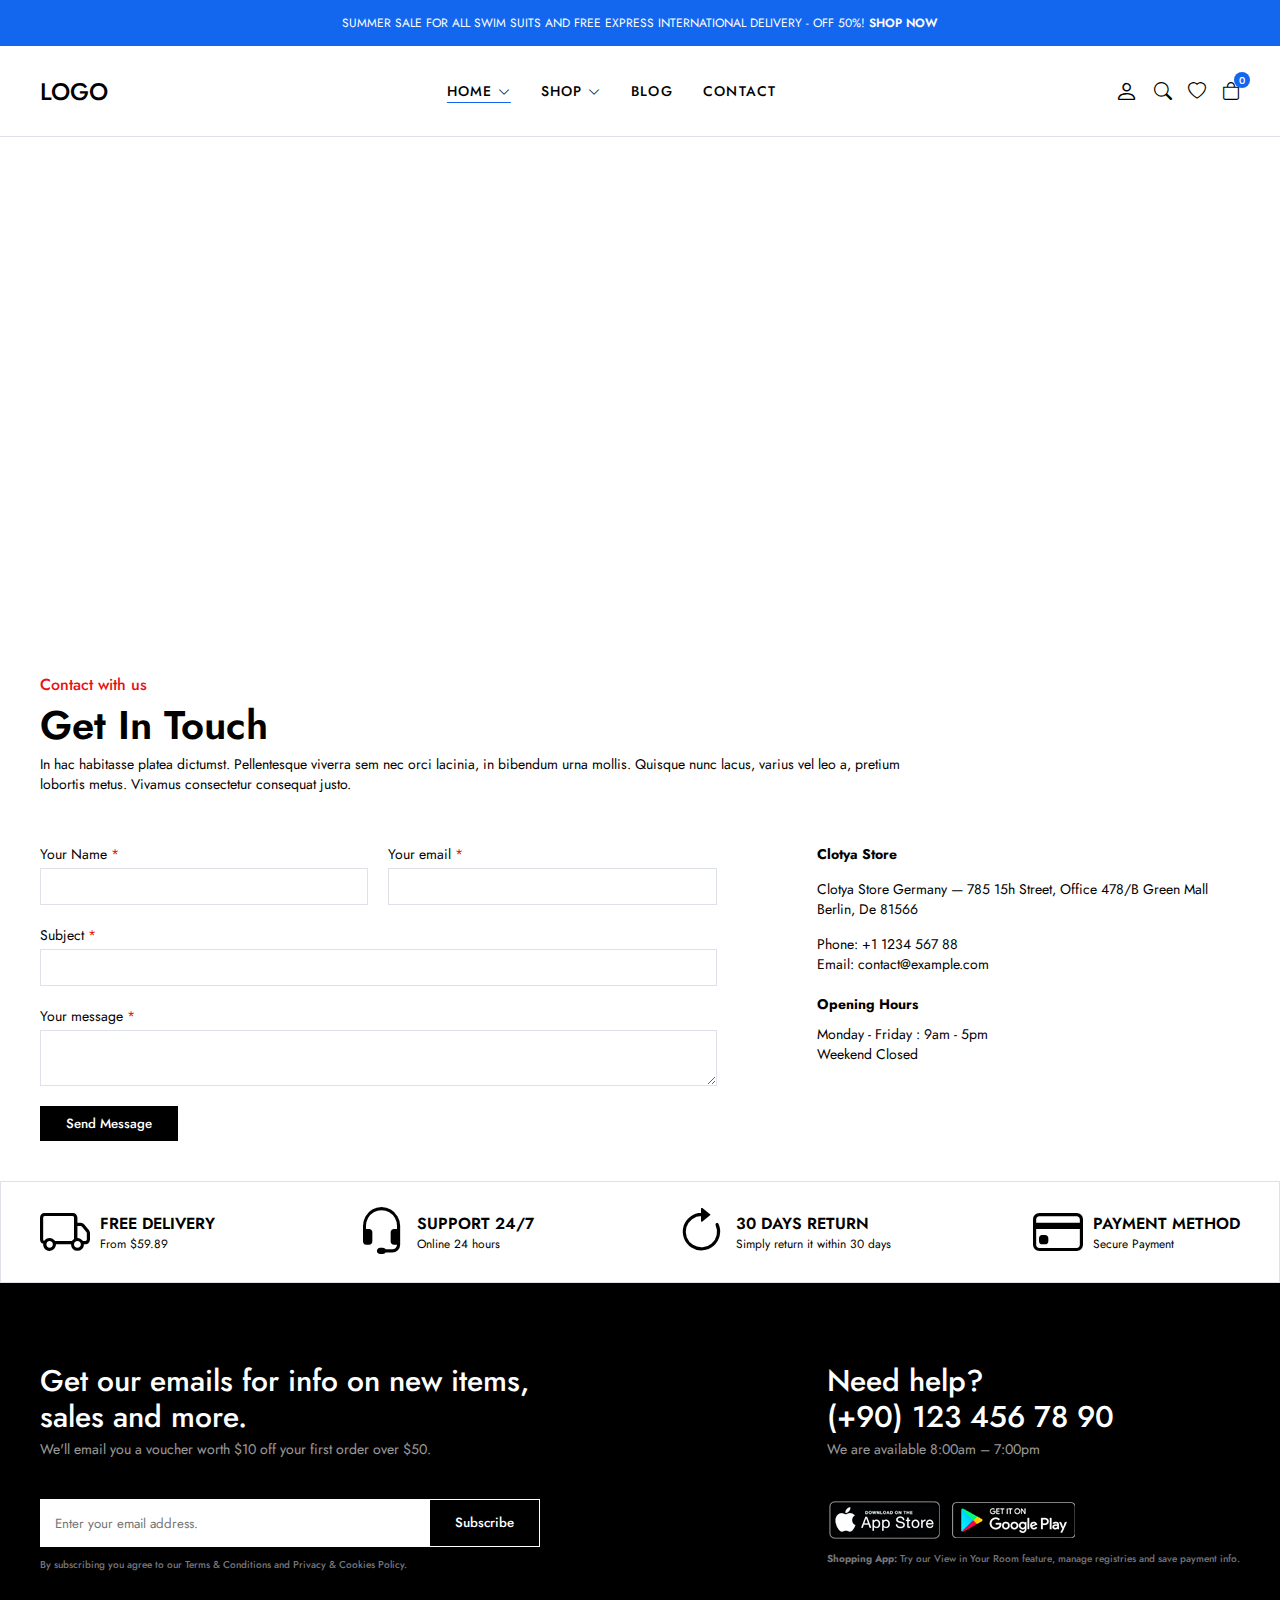
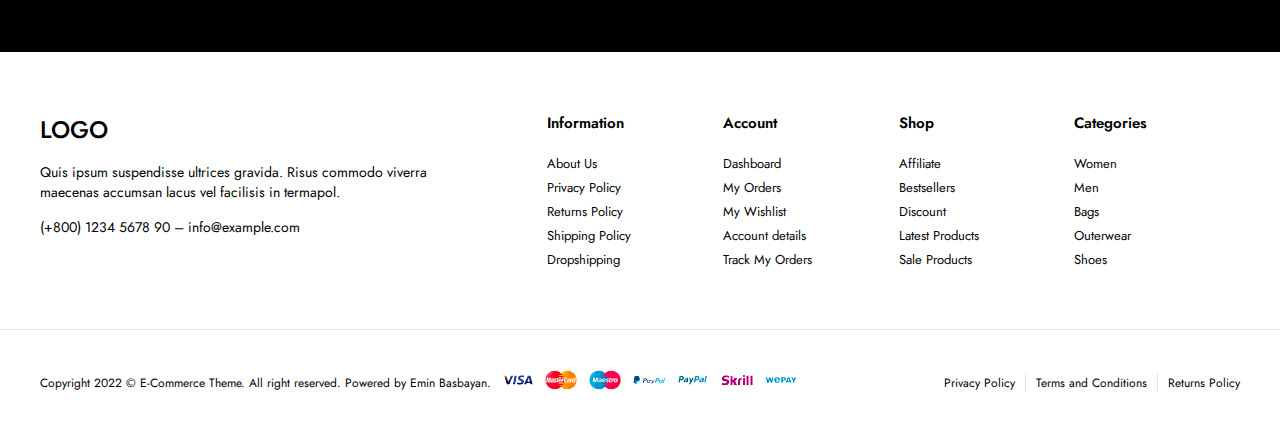
<file: contact.html>
<!DOCTYPE html>
<html lang="en">

<head>
    <meta charset="UTF-8" />
    <meta http-equiv="X-UA-Compatible" content="IE=edge" />
    <meta name="viewport" content="width=device-width, initial-scale=1.0" />
    <title>Contact</title>
    <!--! Boostrap Icons CDN  -->
    <link rel="stylesheet" href="https://cdn.jsdelivr.net/npm/bootstrap-icons@1.9.1/font/bootstrap-icons.css" />
    <link rel="stylesheet" href="css/main.css" />
</head>

<body>
    <!--! header start  -->
    <header>
        <div class="global-notification">
          <div class="container">
            <p>
              SUMMER SALE FOR ALL SWIM SUITS AND FREE EXPRESS INTERNATIONAL
              DELIVERY - OFF 50%!
              <a href="shop.html">SHOP NOW</a>
            </p>
          </div>
        </div>
        <div class="header-row">
          <div class="container">
            <div class="header-wrapper">
              <div class="header-mobile">
                <i class="bi bi-list" id="btn-menu"></i>
              </div>
              <div class="header-left">
                <a href="index.html" class="logo">LOGO</a>
              </div>
              <div class="header-center" id="sidebar">
                <nav class="navigation">
                  <ul class="menu-list">
                    <li class="menu-list-item">
                      <a href="index.html" class="menu-link active">
                        Home
                        <i class="bi bi-chevron-down"></i>
                      </a>
                      <div class="menu-dropdown-wrapper">
                        <ul class="menu-dropdown-content">
                          <li>
                            <a href="#">Home Clean</a>
                          </li>
                          <li>
                            <a href="#">Home Collection</a>
                          </li>
                          <li>
                            <a href="#">Home Minimal</a>
                          </li>
                          <li>
                            <a href="#">Home Modern</a>
                          </li>
                          <li>
                            <a href="#">Home Parallax</a>
                          </li>
                          <li>
                            <a href="#">Home Strong</a>
                          </li>
                          <li>
                            <a href="#">Home Style</a>
                          </li>
                          <li>
                            <a href="#">Home Unique</a>
                          </li>
                          <li>
                            <a href="#">Home RTL</a>
                          </li>
                        </ul>
                      </div>
                    </li>
                    <li class="menu-list-item megamenu-wrapper">
                      <a href="shop.html" class="menu-link">
                        Shop
                        <i class="bi bi-chevron-down"></i>
                      </a>
                      <div class="menu-dropdown-wrapper">
                        <div class="menu-dropdown-megamenu">
                          <div class="megamenu-links">
                            <div class="megamenu-products">
                              <h3 class="megamenu-products-title">Shop Style</h3>
                              <ul class="megamenu-menu-list">
                                <li>
                                  <a href="#">Shop Standard</a>
                                </li>
                                <li>
                                  <a href="#">Shop Full</a>
                                </li>
                                <li>
                                  <a href="#">Shop Only Categories</a>
                                </li>
                                <li>
                                  <a href="#">Shop Image Categories</a>
                                </li>
                                <li>
                                  <a href="#">Shop Sub Categories</a>
                                </li>
                                <li>
                                  <a href="#">Shop List</a>
                                </li>
                                <li>
                                  <a href="#">Hover Style 1</a>
                                </li>
                                <li>
                                  <a href="#">Hover Style 2</a>
                                </li>
                                <li>
                                  <a href="#">Hover Style 3</a>
                                </li>
                              </ul>
                            </div>
                            <div class="megamenu-products">
                              <h3 class="megamenu-products-title">
                                Filter Layout
                              </h3>
                              <ul class="megamenu-menu-list">
                                <li>
                                  <a href="#">Sidebar</a>
                                </li>
                                <li>
                                  <a href="#">Filter Side Out</a>
                                </li>
                                <li>
                                  <a href="#">Filter Dropdown</a>
                                </li>
                                <li>
                                  <a href="#">Filter Drawer</a>
                                </li>
                              </ul>
                            </div>
                            <div class="megamenu-products">
                              <h3 class="megamenu-products-title">Shop Loader</h3>
                              <ul class="megamenu-menu-list">
                                <li>
                                  <a href="#">Shop Pagination</a>
                                </li>
                                <li>
                                  <a href="#">Shop Infinity</a>
                                </li>
                                <li>
                                  <a href="#">Shop Load More</a>
                                </li>
                                <li>
                                  <a href="#">Cart Modal</a>
                                </li>
                                <li>
                                  <a href="#">Cart Drawer</a>
                                </li>
                                <li>
                                  <a href="#">Cart Page</a>
                                </li>
                              </ul>
                            </div>
                          </div>
                          <div class="megamenu-single">
                            <a href="#">
                              <img src="img/mega-menu.jpg" alt="" />
                            </a>
                            <h3 class="megamenu-single-title">
                              JOIN THE LAYERING GANG
                            </h3>
                            <h4 class="megamenu-single-subtitle">
                              Suspendisse faucibus nunc et pellentesque
                            </h4>
                            <a href="#" class="megamenu-single-button btn btn-sm"
                              >Shop Now</a
                            >
                          </div>
                        </div>
                      </div>
                    </li>
                    <li class="menu-list-item">
                      <a href="blog.html" class="menu-link"> Blog </a>
                    </li>
                    <li class="menu-list-item">
                      <a href="contact.html" class="menu-link"> Contact </a>
                    </li>
                  </ul>
                </nav>
                <i class="bi-x-circle" id="close-sidebar"></i>
              </div>
              <div class="header-right">
                <div class="header-right-links">
                  <a href="account.html" class="header-account">
                    <i class="bi bi-person"></i>
                  </a>
                  <button class="search-button">
                    <i class="bi bi-search"></i>
                  </button>
                  <a href="#">
                    <i class="bi bi-heart"></i>
                  </a>
                  <div class="header-cart">
                    <a href="cart.html" class="header-cart-link">
                      <i class="bi bi-bag"></i>
                      <span class="header-cart-count">0</span>
                    </a>
                  </div>
                </div>
              </div>
            </div>
          </div>
        </div>
    </header>
    <!--! header end  -->
  
    <!--! modal search start  -->
    <div class="modal-search">
        <div class="modal-wrapper">
          <h3 class="modal-title">Search for products</h3>
          <p class="modal-text">
            Start typing to see products you are looking for.
          </p>
          <form class="search-form">
            <input type="text" placeholder="Search a product" />
            <button>
              <i class="bi bi-search"></i>
            </button>
          </form>
          <div class="search-results">
            <div class="search-heading">
              <h3>RESULTS FROM PRODUCT</h3>
            </div>
            <div class="results"> </div>
          </div>
          <i class="bi bi-x-circle" id="close-search"></i>
        </div>
    </div>
    <!--! modal search end  -->
  
    <!--! modal dialog start  -->
    <div class="modal-dialog">
        <div class="modal-content">
          <button class="modal-close">
            <i class="bi bi-x"></i>
          </button>
          <div class="modal-image">
            <img src="img/modal-dialog.jpg" alt="" />
          </div>
          <div class="popup-wrapper">
            <div class="popup-content">
              <div class="popup-title">
                <h3>NEWSLETTER</h3>
              </div>
              <p class="popup-text">
                Sign up to our newsletter and get exclusive deals you won find any
                where else straight to your inbox!
              </p>
              <form class="popup-form">
                <input type="text" placeholder="Enter Email Address Here" />
                <button class="btn btn-primary">SUBSCRIBE</button>
                <label>
                  <input type="checkbox" />
                  <span>Don't show this popup again</span>
                </label>
              </form>
            </div>
          </div>
        </div>
    </div>
    <!--! modal dialog end  -->

    <!--! contact start  -->
    <section class="contact">
        <div class="contact-top">
            <div class="contact-map">
                <iframe
                    src="https://www.google.com/maps/embed?pb=!1m18!1m12!1m3!1d3008.9633698339308!2d28.929441087738052!3d41.04793012296828!2m3!1f0!2f0!3f0!3m2!1i1024!2i768!4f13.1!3m3!1m2!1s0x14cab1d021adf417%3A0xba3a3fdfdbb5f5d!2sEy%C3%BCp%20Sultan%20Camii!5e0!3m2!1str!2str!4v1665091191675!5m2!1str!2str"
                    width="100%" height="500" style="border:0;" allowfullscreen="" loading="lazy"
                    referrerpolicy="no-referrer-when-downgrade"></iframe>
            </div>
        </div>
        <div class="contact-bottom">
            <div class="container">
                <div class="contact-titles">
                    <h4>Contact with us</h4>
                    <h2>Get In Touch</h2>
                    <p>In hac habitasse platea dictumst. Pellentesque viverra sem nec orci lacinia, in bibendum urna
                        mollis. Quisque nunc lacus, varius vel leo a, pretium lobortis metus. Vivamus consectetur
                        consequat justo.</p>
                </div>
                <div class="contact-elements">
                    <form class="contact-form">
                        <div class="">
                            <label>
                                Your Name
                                <span>*</span>
                            </label>
                            <input type="text" required>
                        </div>
                        <div class="">
                            <label>
                                Your email
                                <span>*</span>
                            </label>
                            <input type="text" required>
                        </div>
                        <div class="">
                            <label>
                                Subject
                                <span>*</span>
                            </label>
                            <input type="text" required>
                        </div>
                        <div class="">
                            <label>
                                Your message
                                <span>*</span>
                            </label>
                            <textarea id="author" name="author" type="text" value="" size="30" required=""></textarea>
                        </div>
                        <button class="btn btn-sm form-button">Send Message</button>
                    </form>
                    <div class="contact-info">
                        <div class="contact-info-item">
                            <div class="contact-info-texts">
                                <strong> Clotya Store</strong>
                                <p class="contact-street">
                                    Clotya Store
                                    Germany — 785 15h Street, Office 478/B Green Mall Berlin, De 81566</p>
                                <a href="tel:Phone: +1 1234 567 88">Phone: +1 1234 567 88</a>
                                <a href="mailto:Email: contact@example.com">Email: contact@example.com</a>
                            </div>
                        </div>
                        <div class="contact-info-item">
                            <div class="contact-info-texts">
                                <strong> Opening Hours</strong>
                                <p class="contact-date">
                                    Monday - Friday : 9am - 5pm</p>
                                <p>Weekend Closed</p>
                            </div>
                        </div>
                    </div>
                </div>
            </div>
        </div>
    </section>
    <!--! contact end  -->

    <!--! policy start  -->
    <section class="policy">
        <div class="container">
            <ul class="policy-list">
                <li class="policy-item">
                    <i class="bi bi-truck"></i>
                    <div class="policy-texts">
                        <strong>FREE DELIVERY</strong>
                        <span>From $59.89</span>
                    </div>
                </li>
                <li class="policy-item">
                    <i class="bi bi-headset"></i>
                    <div class="policy-texts">
                        <strong>SUPPORT 24/7</strong>
                        <span>Online 24 hours</span>
                    </div>
                </li>
                <li class="policy-item">
                    <i class="bi bi-arrow-clockwise"></i>
                    <div class="policy-texts">
                        <strong> 30 DAYS RETURN</strong>
                        <span>Simply return it within 30 days</span>
                    </div>
                </li>
                <li class="policy-item">
                    <i class="bi bi-credit-card"></i>
                    <div class="policy-texts">
                        <strong> PAYMENT METHOD</strong>
                        <span>Secure Payment</span>
                    </div>
                </li>
            </ul>
        </div>
    </section>
    <!--! policy end  -->

    <!--! footer start  -->
    <footer class="footer">
        <div class="subscribe-row">
            <div class="container">
                <div class="footer-row-wrapper">
                    <div class="footer-subscribe-wrapper">
                        <div class="footer-subscribe">
                            <div class="footer-subscribe-top">
                                <h3 class="subscribe-title">Get our emails for info on new items, sales and more.</h3>
                                <p class="subscribe-desc">We'll email you a voucher worth $10 off your first order over
                                    $50.</p>
                            </div>
                            <div class="footer-subscribe-bottom">
                                <form>
                                    <input type="text" placeholder="Enter your email address.">
                                    <button class="btn">Subscribe</button>
                                </form>
                                <p class="privacy-text">
                                    By subscribing you agree to our <a href="#">Terms & Conditions and Privacy & Cookies
                                        Policy.</a>
                                </p>
                            </div>
                        </div>
                    </div>
                    <div class="footer-contact-wrapper">
                        <div class="footer-contact-top">
                            <h3 class="contact-title">
                                Need help? <br>
                                (+90) 123 456 78 90
                            </h3>
                            <p class="contact-desc">We are available 8:00am – 7:00pm</p>
                        </div>
                        <div class="footer-contact-bottom">
                            <div class="download-app">
                                <a href="#">
                                    <img src="img/footer/app-store.png" alt="">
                                </a>
                                <a href="#">
                                    <img src="img/footer/google-play.png" alt="">
                                </a>
                            </div>
                            <p class="privacy-text">
                                <strong>Shopping App:</strong> Try our View in Your Room feature, manage registries and
                                save payment
                                info.
                            </p>
                        </div>
                    </div>
                </div>
            </div>
        </div>
        <div class="widgets-row">
            <div class="container">
                <div class="footer-widgets">
                    <div class="brand-info">
                        <div class="footer-logo">
                            <a href="index.html" class="logo">LOGO</a>
                        </div>
                        <div class="footer-desc">
                            <p> Quis ipsum suspendisse ultrices gravida. Risus commodo viverra maecenas accumsan lacus
                                vel facilisis
                                in
                                termapol.</p>
                        </div>
                        <div class="footer-contact">
                            <p>
                                <a href="tel:555 555 55 55">(+800) 1234 5678 90</a> – <a
                                    href="mailto:info@example.com">info@example.com</a>
                            </p>
                        </div>
                    </div>
                    <div class="widget-nav-menu">
                        <h4>Information</h4>
                        <ul class="menu-list">
                            <li>
                                <a href="#">About Us</a>
                            </li>
                            <li>
                                <a href="#">Privacy Policy</a>
                            </li>
                            <li>
                                <a href="#">Returns Policy</a>
                            </li>
                            <li>
                                <a href="#">Shipping Policy</a>
                            </li>
                            <li>
                                <a href="#">Dropshipping</a>
                            </li>
                        </ul>
                    </div>
                    <div class="widget-nav-menu">
                        <h4>Account</h4>
                        <ul class="menu-list">
                            <li>
                                <a href="#">Dashboard</a>
                            </li>
                            <li>
                                <a href="#">My Orders</a>
                            </li>
                            <li>
                                <a href="#">My Wishlist</a>
                            </li>
                            <li>
                                <a href="#">Account details</a>
                            </li>
                            <li>
                                <a href="#">Track My Orders</a>
                            </li>
                        </ul>
                    </div>
                    <div class="widget-nav-menu">
                        <h4>Shop</h4>
                        <ul class="menu-list">
                            <li>
                                <a href="#">Affiliate</a>
                            </li>
                            <li>
                                <a href="#">Bestsellers</a>
                            </li>
                            <li>
                                <a href="#">Discount</a>
                            </li>
                            <li>
                                <a href="#">Latest Products</a>
                            </li>
                            <li>
                                <a href="#">Sale Products</a>
                            </li>
                        </ul>
                    </div>
                    <div class="widget-nav-menu">
                        <h4>Categories</h4>
                        <ul class="menu-list">
                            <li>
                                <a href="#">Women</a>
                            </li>
                            <li>
                                <a href="#">Men</a>
                            </li>
                            <li>
                                <a href="#">Bags</a>
                            </li>
                            <li>
                                <a href="#">Outerwear</a>
                            </li>
                            <li>
                                <a href="#">Shoes</a>
                            </li>
                        </ul>
                    </div>
                </div>
            </div>
        </div>
        <div class="copyright-row">
            <div class="container">
                <div class="footer-copyright">
                    <div class="site-copyright">
                        <p>
                            Copyright 2022 © E-Commerce Theme. All right reserved. Powered by Emin Basbayan.
                        </p>
                    </div>
                    <a href="#">
                        <img src="img/footer/cards.png" alt="">
                    </a>
                    <div class="footer-menu">
                        <ul class="footer-menu-list">
                            <li class="list-item">
                                <a href="#">Privacy Policy</a>
                            </li>
                            <li class="list-item">
                                <a href="#">Terms and Conditions</a>
                            </li>
                            <li class="list-item">
                                <a href="#">Returns Policy</a>
                            </li>
                        </ul>
                    </div>
                </div>
            </div>
        </div>
    </footer>
    <!--! footer end  -->

    <!-- javascript  -->
    <script src="js/main.js" type="module"></script>
</body>

</html>
</file>
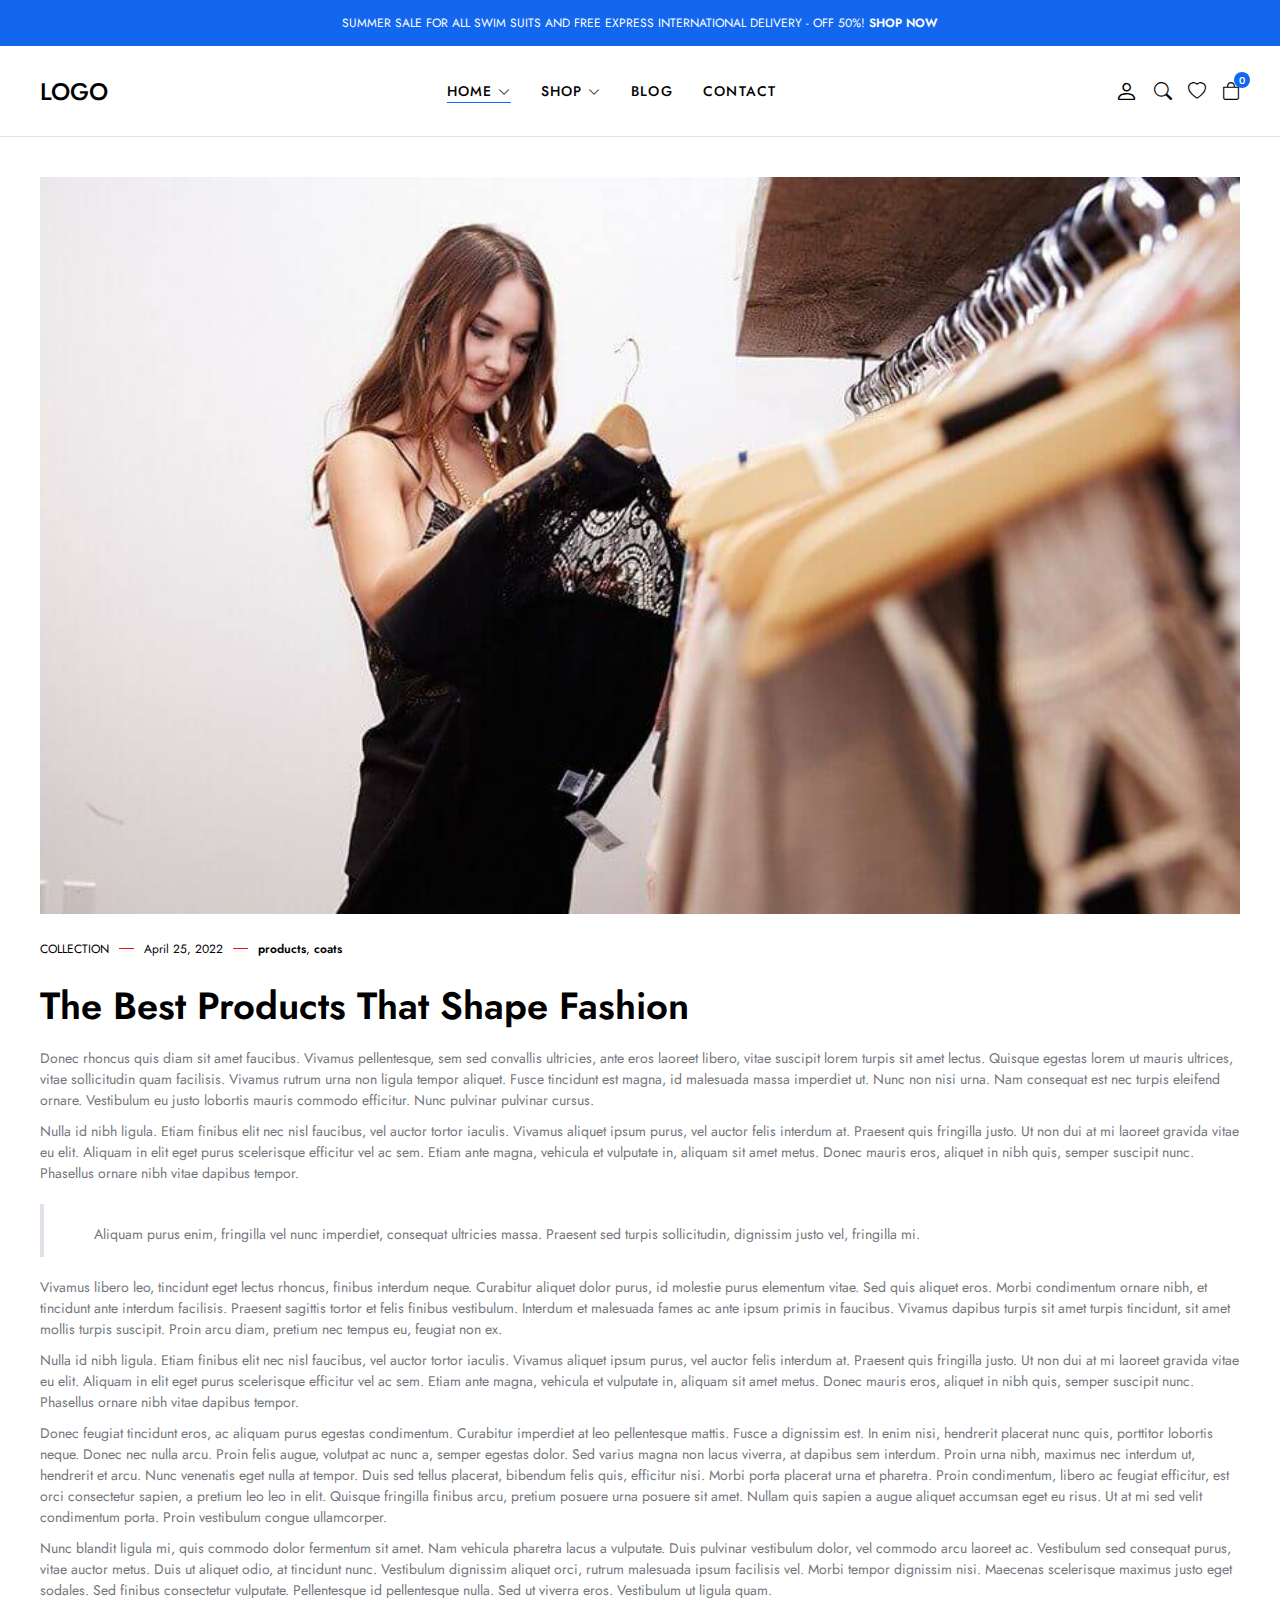
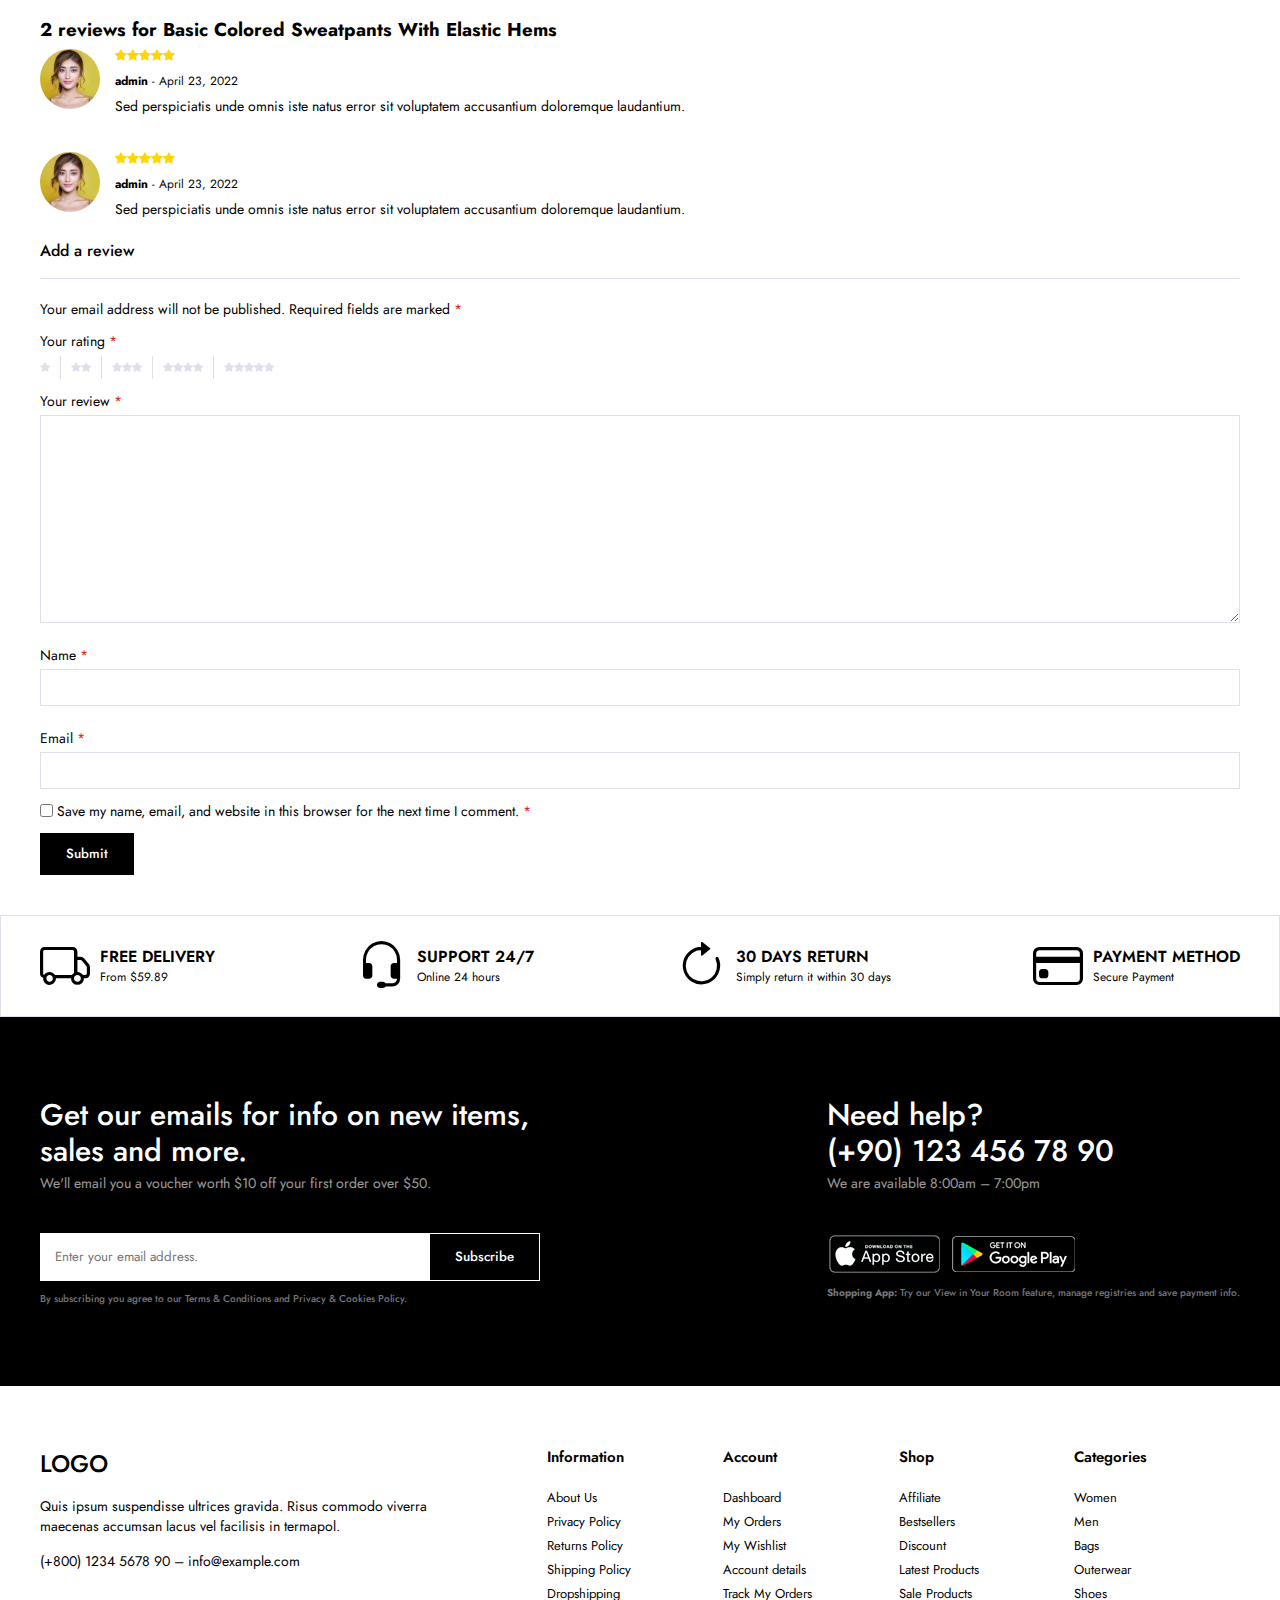
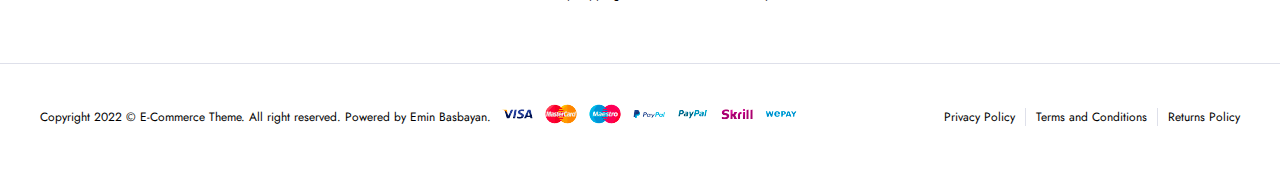
<file: single-blog.html>
<!DOCTYPE html>
<html lang="en">
  <head>
    <meta charset="UTF-8" />
    <meta http-equiv="X-UA-Compatible" content="IE=edge" />
    <meta name="viewport" content="width=device-width, initial-scale=1.0" />
    <title>Single Blog</title>
    <!--! Boostrap Icons CDN  -->
    <link
      rel="stylesheet"
      href="https://cdn.jsdelivr.net/npm/bootstrap-icons@1.9.1/font/bootstrap-icons.css"
    />
    <link rel="stylesheet" href="css/main.css" />
  </head>

  <body>
    <!--! header start  -->
    <header>
      <div class="global-notification">
        <div class="container">
          <p>
            SUMMER SALE FOR ALL SWIM SUITS AND FREE EXPRESS INTERNATIONAL
            DELIVERY - OFF 50%!
            <a href="shop.html">SHOP NOW</a>
          </p>
        </div>
      </div>
      <div class="header-row">
        <div class="container">
          <div class="header-wrapper">
            <div class="header-mobile">
              <i class="bi bi-list" id="btn-menu"></i>
            </div>
            <div class="header-left">
              <a href="index.html" class="logo">LOGO</a>
            </div>
            <div class="header-center" id="sidebar">
              <nav class="navigation">
                <ul class="menu-list">
                  <li class="menu-list-item">
                    <a href="index.html" class="menu-link active">
                      Home
                      <i class="bi bi-chevron-down"></i>
                    </a>
                    <div class="menu-dropdown-wrapper">
                      <ul class="menu-dropdown-content">
                        <li>
                          <a href="#">Home Clean</a>
                        </li>
                        <li>
                          <a href="#">Home Collection</a>
                        </li>
                        <li>
                          <a href="#">Home Minimal</a>
                        </li>
                        <li>
                          <a href="#">Home Modern</a>
                        </li>
                        <li>
                          <a href="#">Home Parallax</a>
                        </li>
                        <li>
                          <a href="#">Home Strong</a>
                        </li>
                        <li>
                          <a href="#">Home Style</a>
                        </li>
                        <li>
                          <a href="#">Home Unique</a>
                        </li>
                        <li>
                          <a href="#">Home RTL</a>
                        </li>
                      </ul>
                    </div>
                  </li>
                  <li class="menu-list-item megamenu-wrapper">
                    <a href="shop.html" class="menu-link">
                      Shop
                      <i class="bi bi-chevron-down"></i>
                    </a>
                    <div class="menu-dropdown-wrapper">
                      <div class="menu-dropdown-megamenu">
                        <div class="megamenu-links">
                          <div class="megamenu-products">
                            <h3 class="megamenu-products-title">Shop Style</h3>
                            <ul class="megamenu-menu-list">
                              <li>
                                <a href="#">Shop Standard</a>
                              </li>
                              <li>
                                <a href="#">Shop Full</a>
                              </li>
                              <li>
                                <a href="#">Shop Only Categories</a>
                              </li>
                              <li>
                                <a href="#">Shop Image Categories</a>
                              </li>
                              <li>
                                <a href="#">Shop Sub Categories</a>
                              </li>
                              <li>
                                <a href="#">Shop List</a>
                              </li>
                              <li>
                                <a href="#">Hover Style 1</a>
                              </li>
                              <li>
                                <a href="#">Hover Style 2</a>
                              </li>
                              <li>
                                <a href="#">Hover Style 3</a>
                              </li>
                            </ul>
                          </div>
                          <div class="megamenu-products">
                            <h3 class="megamenu-products-title">
                              Filter Layout
                            </h3>
                            <ul class="megamenu-menu-list">
                              <li>
                                <a href="#">Sidebar</a>
                              </li>
                              <li>
                                <a href="#">Filter Side Out</a>
                              </li>
                              <li>
                                <a href="#">Filter Dropdown</a>
                              </li>
                              <li>
                                <a href="#">Filter Drawer</a>
                              </li>
                            </ul>
                          </div>
                          <div class="megamenu-products">
                            <h3 class="megamenu-products-title">Shop Loader</h3>
                            <ul class="megamenu-menu-list">
                              <li>
                                <a href="#">Shop Pagination</a>
                              </li>
                              <li>
                                <a href="#">Shop Infinity</a>
                              </li>
                              <li>
                                <a href="#">Shop Load More</a>
                              </li>
                              <li>
                                <a href="#">Cart Modal</a>
                              </li>
                              <li>
                                <a href="#">Cart Drawer</a>
                              </li>
                              <li>
                                <a href="#">Cart Page</a>
                              </li>
                            </ul>
                          </div>
                        </div>
                        <div class="megamenu-single">
                          <a href="#">
                            <img src="img/mega-menu.jpg" alt="" />
                          </a>
                          <h3 class="megamenu-single-title">
                            JOIN THE LAYERING GANG
                          </h3>
                          <h4 class="megamenu-single-subtitle">
                            Suspendisse faucibus nunc et pellentesque
                          </h4>
                          <a href="#" class="megamenu-single-button btn btn-sm"
                            >Shop Now</a
                          >
                        </div>
                      </div>
                    </div>
                  </li>
                  <li class="menu-list-item">
                    <a href="blog.html" class="menu-link"> Blog </a>
                  </li>
                  <li class="menu-list-item">
                    <a href="contact.html" class="menu-link"> Contact </a>
                  </li>
                </ul>
              </nav>
              <i class="bi-x-circle" id="close-sidebar"></i>
            </div>
            <div class="header-right">
              <div class="header-right-links">
                <a href="account.html" class="header-account">
                  <i class="bi bi-person"></i>
                </a>
                <button class="search-button">
                  <i class="bi bi-search"></i>
                </button>
                <a href="#">
                  <i class="bi bi-heart"></i>
                </a>
                <div class="header-cart">
                  <a href="cart.html" class="header-cart-link">
                    <i class="bi bi-bag"></i>
                    <span class="header-cart-count">0</span>
                  </a>
                </div>
              </div>
            </div>
          </div>
        </div>
      </div>
    </header>
    <!--! header end  -->

    <!--! modal search start  -->
    <div class="modal-search">
      <div class="modal-wrapper">
        <h3 class="modal-title">Search for products</h3>
        <p class="modal-text">
          Start typing to see products you are looking for.
        </p>
        <form class="search-form">
          <input type="text" placeholder="Search a product" />
          <button>
            <i class="bi bi-search"></i>
          </button>
        </form>
        <div class="search-results">
          <div class="search-heading">
            <h3>RESULTS FROM PRODUCT</h3>
          </div>
          <div class="results"></div>
        </div>
        <i class="bi bi-x-circle" id="close-search"></i>
      </div>
    </div>
    <!--! modal search end  -->

    <!--! modal dialog start  -->
    <div class="modal-dialog">
      <div class="modal-content">
        <button class="modal-close">
          <i class="bi bi-x"></i>
        </button>
        <div class="modal-image">
          <img src="img/modal-dialog.jpg" alt="" />
        </div>
        <div class="popup-wrapper">
          <div class="popup-content">
            <div class="popup-title">
              <h3>NEWSLETTER</h3>
            </div>
            <p class="popup-text">
              Sign up to our newsletter and get exclusive deals you won find any
              where else straight to your inbox!
            </p>
            <form class="popup-form">
              <input type="text" placeholder="Enter Email Address Here" />
              <button class="btn btn-primary">SUBSCRIBE</button>
              <label>
                <input type="checkbox" />
                <span>Don't show this popup again</span>
              </label>
            </form>
          </div>
        </div>
      </div>
    </div>
    <!--! modal dialog end  -->

    <!--! single blog start  -->
    <section class="single-blog">
      <div class="container">
        <article>
          <figure>
            <a href="#">
              <img src="img/blogs/blog1.jpg" alt="" />
            </a>
          </figure>
          <div class="blog-wrapper">
            <div class="blog-meta">
              <div class="blog-category">
                <a href="#"> COLLECTION </a>
              </div>
              <div class="blog-date">
                <a href="#"> April 25, 2022 </a>
              </div>
              <div class="blog-tags">
                <a href="#">products</a>,
                <a href="#">coats</a>
              </div>
            </div>
            <h1 class="blog-title">The Best Products That Shape Fashion</h1>
            <div class="blog-content">
              <p>
                Donec rhoncus quis diam sit amet faucibus. Vivamus pellentesque,
                sem sed convallis ultricies, ante eros laoreet libero, vitae
                suscipit lorem turpis sit amet lectus. Quisque egestas lorem ut
                mauris ultrices, vitae sollicitudin quam facilisis. Vivamus
                rutrum urna non ligula tempor aliquet. Fusce tincidunt est
                magna, id malesuada massa imperdiet ut. Nunc non nisi urna. Nam
                consequat est nec turpis eleifend ornare. Vestibulum eu justo
                lobortis mauris commodo efficitur. Nunc pulvinar pulvinar
                cursus.
              </p>
              <p>
                Nulla id nibh ligula. Etiam finibus elit nec nisl faucibus, vel
                auctor tortor iaculis. Vivamus aliquet ipsum purus, vel auctor
                felis interdum at. Praesent quis fringilla justo. Ut non dui at
                mi laoreet gravida vitae eu elit. Aliquam in elit eget purus
                scelerisque efficitur vel ac sem. Etiam ante magna, vehicula et
                vulputate in, aliquam sit amet metus. Donec mauris eros, aliquet
                in nibh quis, semper suscipit nunc. Phasellus ornare nibh vitae
                dapibus tempor.
              </p>

              <blockquote>
                <p>
                  Aliquam purus enim, fringilla vel nunc imperdiet, consequat
                  ultricies massa. Praesent sed turpis sollicitudin, dignissim
                  justo vel, fringilla mi.
                </p>
              </blockquote>

              <p>
                Vivamus libero leo, tincidunt eget lectus rhoncus, finibus
                interdum neque. Curabitur aliquet dolor purus, id molestie purus
                elementum vitae. Sed quis aliquet eros. Morbi condimentum ornare
                nibh, et tincidunt ante interdum facilisis. Praesent sagittis
                tortor et felis finibus vestibulum. Interdum et malesuada fames
                ac ante ipsum primis in faucibus. Vivamus dapibus turpis sit
                amet turpis tincidunt, sit amet mollis turpis suscipit. Proin
                arcu diam, pretium nec tempus eu, feugiat non ex.
              </p>
              <p>
                Nulla id nibh ligula. Etiam finibus elit nec nisl faucibus, vel
                auctor tortor iaculis. Vivamus aliquet ipsum purus, vel auctor
                felis interdum at. Praesent quis fringilla justo. Ut non dui at
                mi laoreet gravida vitae eu elit. Aliquam in elit eget purus
                scelerisque efficitur vel ac sem. Etiam ante magna, vehicula et
                vulputate in, aliquam sit amet metus. Donec mauris eros, aliquet
                in nibh quis, semper suscipit nunc. Phasellus ornare nibh vitae
                dapibus tempor.
              </p>
              <p>
                Donec feugiat tincidunt eros, ac aliquam purus egestas
                condimentum. Curabitur imperdiet at leo pellentesque mattis.
                Fusce a dignissim est. In enim nisi, hendrerit placerat nunc
                quis, porttitor lobortis neque. Donec nec nulla arcu. Proin
                felis augue, volutpat ac nunc a, semper egestas dolor. Sed
                varius magna non lacus viverra, at dapibus sem interdum. Proin
                urna nibh, maximus nec interdum ut, hendrerit et arcu. Nunc
                venenatis eget nulla at tempor. Duis sed tellus placerat,
                bibendum felis quis, efficitur nisi. Morbi porta placerat urna
                et pharetra. Proin condimentum, libero ac feugiat efficitur, est
                orci consectetur sapien, a pretium leo leo in elit. Quisque
                fringilla finibus arcu, pretium posuere urna posuere sit amet.
                Nullam quis sapien a augue aliquet accumsan eget eu risus. Ut at
                mi sed velit condimentum porta. Proin vestibulum congue
                ullamcorper.
              </p>
              <p>
                Nunc blandit ligula mi, quis commodo dolor fermentum sit amet.
                Nam vehicula pharetra lacus a vulputate. Duis pulvinar
                vestibulum dolor, vel commodo arcu laoreet ac. Vestibulum sed
                consequat purus, vitae auctor metus. Duis ut aliquet odio, at
                tincidunt nunc. Vestibulum dignissim aliquet orci, rutrum
                malesuada ipsum facilisis vel. Morbi tempor dignissim nisi.
                Maecenas scelerisque maximus justo eget sodales. Sed finibus
                consectetur vulputate. Pellentesque id pellentesque nulla. Sed
                ut viverra eros. Vestibulum ut ligula quam.
              </p>
            </div>
          </div>
        </article>
        <div class="tab-panel-reviews">
          <h3>2 reviews for Basic Colored Sweatpants With Elastic Hems</h3>
          <div class="comments">
            <ol class="comment-list">
              <li class="comment-item">
                <div class="comment-avatar">
                  <img src="img/avatars/avatar1.jpg" alt="" />
                </div>
                <div class="comment-text">
                  <ul class="comment-star">
                    <li>
                      <i class="bi bi-star-fill"></i>
                    </li>
                    <li>
                      <i class="bi bi-star-fill"></i>
                    </li>
                    <li>
                      <i class="bi bi-star-fill"></i>
                    </li>
                    <li>
                      <i class="bi bi-star-fill"></i>
                    </li>
                    <li>
                      <i class="bi bi-star-fill"></i>
                    </li>
                  </ul>
                  <div class="comment-meta">
                    <strong>admin</strong>
                    <span>-</span>
                    <time>April 23, 2022</time>
                  </div>
                  <div class="comment-description">
                    <p>
                      Sed perspiciatis unde omnis iste natus error sit
                      voluptatem accusantium doloremque laudantium.
                    </p>
                  </div>
                </div>
              </li>
              <li class="comment-item">
                <div class="comment-avatar">
                  <img src="img/avatars/avatar1.jpg" alt="" />
                </div>
                <div class="comment-text">
                  <ul class="comment-star">
                    <li>
                      <i class="bi bi-star-fill"></i>
                    </li>
                    <li>
                      <i class="bi bi-star-fill"></i>
                    </li>
                    <li>
                      <i class="bi bi-star-fill"></i>
                    </li>
                    <li>
                      <i class="bi bi-star-fill"></i>
                    </li>
                    <li>
                      <i class="bi bi-star-fill"></i>
                    </li>
                  </ul>
                  <div class="comment-meta">
                    <strong>admin</strong>
                    <span>-</span>
                    <time>April 23, 2022</time>
                  </div>
                  <div class="comment-description">
                    <p>
                      Sed perspiciatis unde omnis iste natus error sit
                      voluptatem accusantium doloremque laudantium.
                    </p>
                  </div>
                </div>
              </li>
            </ol>
          </div>
          <!-- comment form start -->
          <div class="review-form-wrapper">
            <h2>Add a review</h2>
            <form class="comment-form">
              <p class="comment-notes">
                Your email address will not be published. Required fields are
                marked
                <span class="required">*</span>
              </p>
              <div class="comment-form-rating">
                <label>
                  Your rating
                  <span class="required">*</span>
                </label>
                <div class="stars">
                  <a href="#" class="star">
                    <i class="bi bi-star-fill"></i>
                  </a>
                  <a href="#" class="star">
                    <i class="bi bi-star-fill"></i>
                    <i class="bi bi-star-fill"></i>
                  </a>
                  <a href="#" class="star">
                    <i class="bi bi-star-fill"></i>
                    <i class="bi bi-star-fill"></i>
                    <i class="bi bi-star-fill"></i>
                  </a>
                  <a href="#" class="star">
                    <i class="bi bi-star-fill"></i>
                    <i class="bi bi-star-fill"></i>
                    <i class="bi bi-star-fill"></i>
                    <i class="bi bi-star-fill"></i>
                  </a>
                  <a href="#" class="star">
                    <i class="bi bi-star-fill"></i>
                    <i class="bi bi-star-fill"></i>
                    <i class="bi bi-star-fill"></i>
                    <i class="bi bi-star-fill"></i>
                    <i class="bi bi-star-fill"></i>
                  </a>
                </div>
              </div>
              <div class="comment-form-comment form-comment">
                <label for="comment">
                  Your review
                  <span class="required">*</span>
                </label>
                <textarea id="comment" cols="50" rows="10"></textarea>
              </div>
              <div class="comment-form-author form-comment">
                <label for="name">
                  Name
                  <span class="required">*</span>
                </label>
                <input id="name" type="text" />
              </div>
              <div class="comment-form-email form-comment">
                <label for="email">
                  Email
                  <span class="required">*</span>
                </label>
                <input id="email" type="email" />
              </div>
              <div class="comment-form-cookies">
                <input id="cookies" type="checkbox" />
                <label for="cookies">
                  Save my name, email, and website in this browser for the next
                  time I comment.
                  <span class="required">*</span>
                </label>
              </div>
              <div class="form-submit">
                <input type="submit" class="btn submit" />
              </div>
            </form>
          </div>
          <!-- comment form end -->
        </div>
      </div>
    </section>
    <!--! single blog end  -->

    <!--! policy start  -->
    <section class="policy">
      <div class="container">
        <ul class="policy-list">
          <li class="policy-item">
            <i class="bi bi-truck"></i>
            <div class="policy-texts">
              <strong>FREE DELIVERY</strong>
              <span>From $59.89</span>
            </div>
          </li>
          <li class="policy-item">
            <i class="bi bi-headset"></i>
            <div class="policy-texts">
              <strong>SUPPORT 24/7</strong>
              <span>Online 24 hours</span>
            </div>
          </li>
          <li class="policy-item">
            <i class="bi bi-arrow-clockwise"></i>
            <div class="policy-texts">
              <strong> 30 DAYS RETURN</strong>
              <span>Simply return it within 30 days</span>
            </div>
          </li>
          <li class="policy-item">
            <i class="bi bi-credit-card"></i>
            <div class="policy-texts">
              <strong> PAYMENT METHOD</strong>
              <span>Secure Payment</span>
            </div>
          </li>
        </ul>
      </div>
    </section>
    <!--! policy end  -->

    <!--! footer start  -->
    <footer class="footer">
      <div class="subscribe-row">
        <div class="container">
          <div class="footer-row-wrapper">
            <div class="footer-subscribe-wrapper">
              <div class="footer-subscribe">
                <div class="footer-subscribe-top">
                  <h3 class="subscribe-title">
                    Get our emails for info on new items, sales and more.
                  </h3>
                  <p class="subscribe-desc">
                    We'll email you a voucher worth $10 off your first order
                    over $50.
                  </p>
                </div>
                <div class="footer-subscribe-bottom">
                  <form>
                    <input
                      type="text"
                      placeholder="Enter your email address."
                    />
                    <button class="btn">Subscribe</button>
                  </form>
                  <p class="privacy-text">
                    By subscribing you agree to our
                    <a href="#"
                      >Terms & Conditions and Privacy & Cookies Policy.</a
                    >
                  </p>
                </div>
              </div>
            </div>
            <div class="footer-contact-wrapper">
              <div class="footer-contact-top">
                <h3 class="contact-title">
                  Need help? <br />
                  (+90) 123 456 78 90
                </h3>
                <p class="contact-desc">We are available 8:00am – 7:00pm</p>
              </div>
              <div class="footer-contact-bottom">
                <div class="download-app">
                  <a href="#">
                    <img src="img/footer/app-store.png" alt="" />
                  </a>
                  <a href="#">
                    <img src="img/footer/google-play.png" alt="" />
                  </a>
                </div>
                <p class="privacy-text">
                  <strong>Shopping App:</strong> Try our View in Your Room
                  feature, manage registries and save payment info.
                </p>
              </div>
            </div>
          </div>
        </div>
      </div>
      <div class="widgets-row">
        <div class="container">
          <div class="footer-widgets">
            <div class="brand-info">
              <div class="footer-logo">
                <a href="index.html" class="logo">LOGO</a>
              </div>
              <div class="footer-desc">
                <p>
                  Quis ipsum suspendisse ultrices gravida. Risus commodo viverra
                  maecenas accumsan lacus vel facilisis in termapol.
                </p>
              </div>
              <div class="footer-contact">
                <p>
                  <a href="tel:555 555 55 55">(+800) 1234 5678 90</a> –
                  <a href="mailto:info@example.com">info@example.com</a>
                </p>
              </div>
            </div>
            <div class="widget-nav-menu">
              <h4>Information</h4>
              <ul class="menu-list">
                <li>
                  <a href="#">About Us</a>
                </li>
                <li>
                  <a href="#">Privacy Policy</a>
                </li>
                <li>
                  <a href="#">Returns Policy</a>
                </li>
                <li>
                  <a href="#">Shipping Policy</a>
                </li>
                <li>
                  <a href="#">Dropshipping</a>
                </li>
              </ul>
            </div>
            <div class="widget-nav-menu">
              <h4>Account</h4>
              <ul class="menu-list">
                <li>
                  <a href="#">Dashboard</a>
                </li>
                <li>
                  <a href="#">My Orders</a>
                </li>
                <li>
                  <a href="#">My Wishlist</a>
                </li>
                <li>
                  <a href="#">Account details</a>
                </li>
                <li>
                  <a href="#">Track My Orders</a>
                </li>
              </ul>
            </div>
            <div class="widget-nav-menu">
              <h4>Shop</h4>
              <ul class="menu-list">
                <li>
                  <a href="#">Affiliate</a>
                </li>
                <li>
                  <a href="#">Bestsellers</a>
                </li>
                <li>
                  <a href="#">Discount</a>
                </li>
                <li>
                  <a href="#">Latest Products</a>
                </li>
                <li>
                  <a href="#">Sale Products</a>
                </li>
              </ul>
            </div>
            <div class="widget-nav-menu">
              <h4>Categories</h4>
              <ul class="menu-list">
                <li>
                  <a href="#">Women</a>
                </li>
                <li>
                  <a href="#">Men</a>
                </li>
                <li>
                  <a href="#">Bags</a>
                </li>
                <li>
                  <a href="#">Outerwear</a>
                </li>
                <li>
                  <a href="#">Shoes</a>
                </li>
              </ul>
            </div>
          </div>
        </div>
      </div>
      <div class="copyright-row">
        <div class="container">
          <div class="footer-copyright">
            <div class="site-copyright">
              <p>
                Copyright 2022 © E-Commerce Theme. All right reserved. Powered
                by Emin Basbayan.
              </p>
            </div>
            <a href="#">
              <img src="img/footer/cards.png" alt="" />
            </a>
            <div class="footer-menu">
              <ul class="footer-menu-list">
                <li class="list-item">
                  <a href="#">Privacy Policy</a>
                </li>
                <li class="list-item">
                  <a href="#">Terms and Conditions</a>
                </li>
                <li class="list-item">
                  <a href="#">Returns Policy</a>
                </li>
              </ul>
            </div>
          </div>
        </div>
      </div>
    </footer>
    <!--! footer end  -->
    <!-- javascript  -->
    <script src="js/main.js" type="module"></script>
  </body>
</html>
</file>
<file: css/main.css>
/*! global css  */
@import url(base.css);

/*! layout  */
@import url(layout/header.css);
@import url(layout/footer.css);

/*! components  */
@import url(components/modal-search.css);
@import url(components/slider.css);
@import url(components/category-item.css);
@import url(components/product-item.css);
@import url(components/campaign-item.css);
@import url(components/blog-item.css);
@import url(components/campaign-single.css);
@import url(components/single-product/breadcrumb.css);
@import url(components/single-product/product-gallery.css);
@import url(components/single-product/product-info.css);
@import url(components/single-product/product-tabs.css);
@import url(components/reviews.css);
@import url(components/modal-dialog.css);

/*! pages  */
@import url(pages/home.css);
@import url(pages/contact.css);
@import url(pages/account.css);
@import url(pages/cart.css);
@import url(pages/single-product.css);
@import url(pages/blog.css);
@import url(pages/single-blog.css);
</file>
